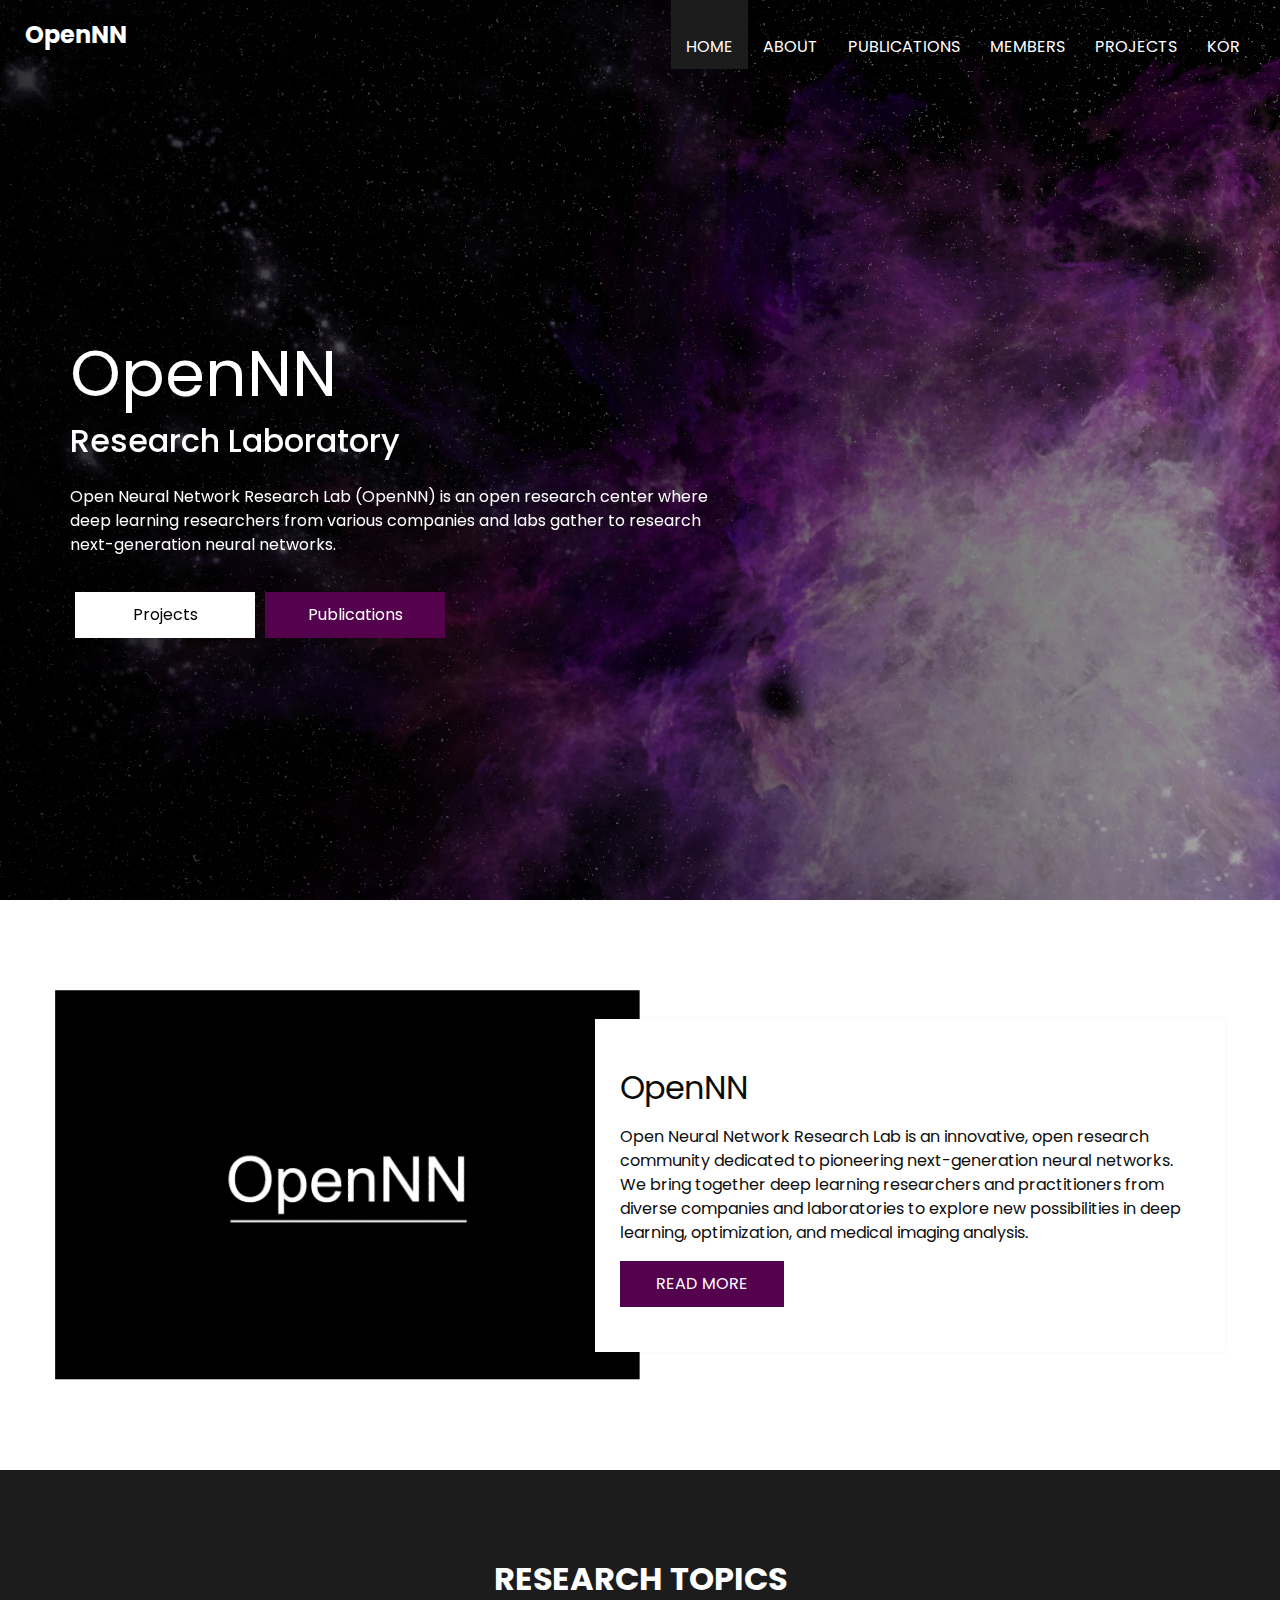
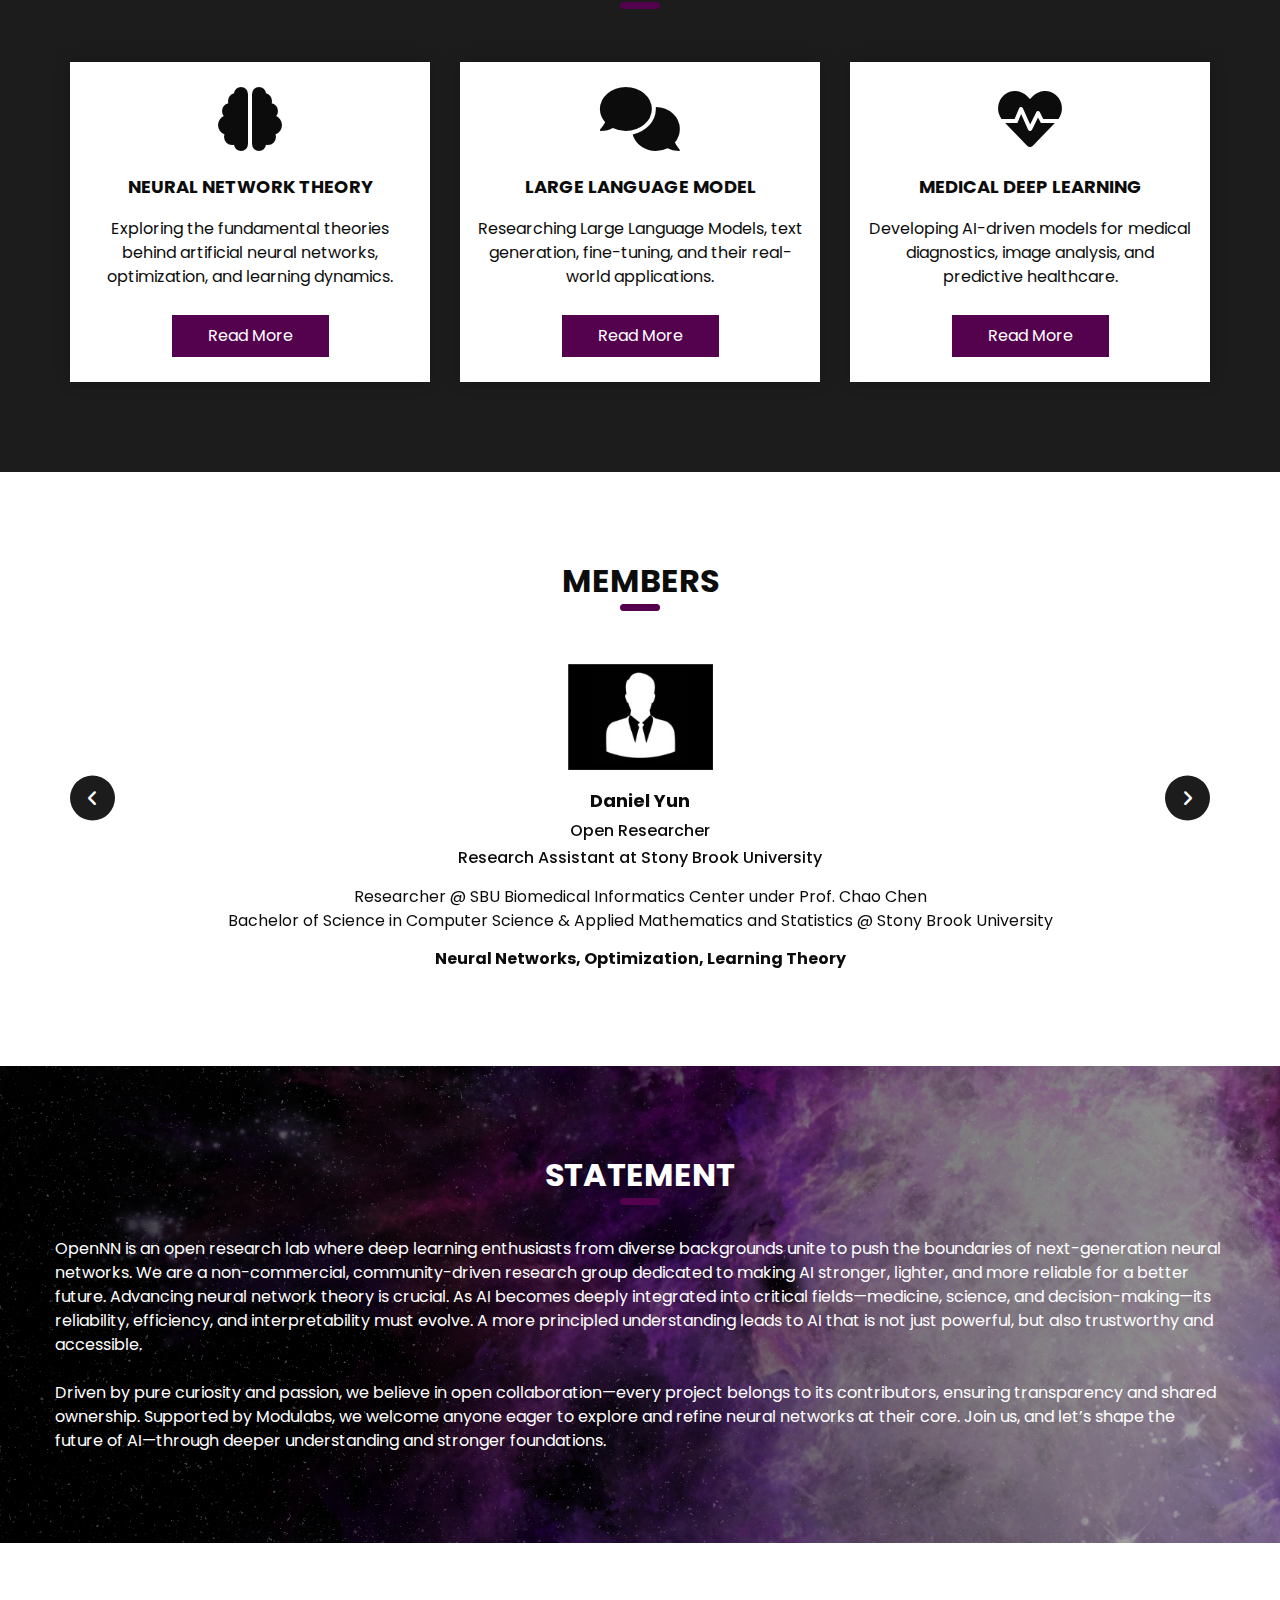
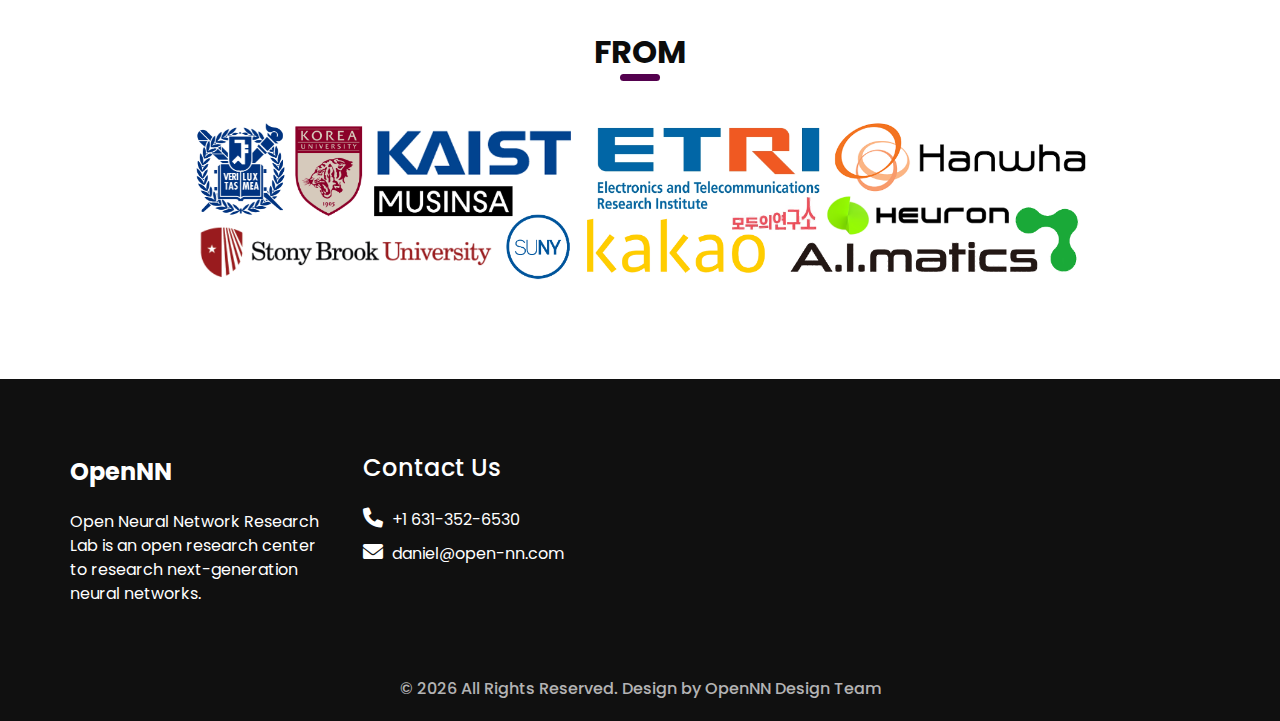
<file: index.html>
<!DOCTYPE html>
<html>

<head>
  <!-- Basic -->
  <meta charset="utf-8" />
  <meta http-equiv="X-UA-Compatible" content="IE=edge" />
  <!-- Mobile Metas -->
  <meta name="viewport" content="width=device-width, initial-scale=1, shrink-to-fit=no" />
  <!-- Site Metas -->
  <meta name="keywords" content="" />
  <meta name="description" content="" />
  <meta name="author" content="" />
  <link rel="icon" href="data:,">

  <!-- <link rel="shortcut icon" href="images/favicon.png" type="image/x-icon"> -->
  <link rel="stylesheet" href="https://cdnjs.cloudflare.com/ajax/libs/font-awesome/6.5.1/css/all.min.css">

  <title>OpenNN</title>

  <!-- bootstrap core css -->
  <link rel="stylesheet" type="text/css" href="css/bootstrap.css" />

  <!-- fonts style -->
  <link href="https://fonts.googleapis.com/css?family=Open+Sans:400,700|Poppins:400,600,700&display=swap" rel="stylesheet" />

  <!-- Custom styles for this template -->
  <link href="css/style.css" rel="stylesheet" />
  <!-- responsive style -->
  <link href="css/responsive.css" rel="stylesheet" />
</head>
<body>
  <div class="hero_area">
    <!-- header section strats -->
    <div class="hero_bg_box">
      <div class="img-box">
        <img src="images/space_bg.jpg" alt="">
      </div>
    </div>

    <header class="header_section">
  
      <div class="header_bottom">
        <div class="container-fluid">
          <nav class="navbar navbar-expand-lg custom_nav-container">
            <a class="navbar-brand" href="index.html">
              <span>
                OpenNN
              </span>
            </a>
            <button class="navbar-toggler" type="button" data-toggle="collapse" data-target="#navbarSupportedContent" aria-controls="navbarSupportedContent" aria-expanded="false" aria-label="Toggle navigation">
              <span class=""></span>
            </button>

            <div class="collapse navbar-collapse ml-auto" id="navbarSupportedContent">
              <ul class="navbar-nav  ">
                <li class="nav-item active">
                  <a class="nav-link" href="index.html">Home <span class="sr-only">(current)</span></a>
                </li>
                <li class="nav-item">
                  <a class="nav-link" href=""> About</a>
                </li>
                <li class="nav-item">
                  <a class="nav-link" href=""> Publications </a>
                </li>
                <li class="nav-item">
                  <a class="nav-link" href=""> Members </a>
                </li>
                <li class="nav-item">
                  <a class="nav-link" href="">Projects</a>
                </li>
                <li class="nav-item">
                  <a class="nav-link" href="">Kor</a>
                </li>
              </ul>
            </div>
          </nav>
        </div>
      </div>
    </header>
    <!-- end header section -->
    <!-- slider section -->
    <section class=" slider_section ">
      <div id="carouselExampleIndicators" class="carousel slide" data-ride="carousel">
        <div class="carousel-inner">
          <div class="carousel-item active">
            <div class="container">
              <div class="row">
                <div class="col-md-7">
                  <div class="detail-box">
                    <h9>
                      OpenNN <br>
                      <span>
                        <!-- Our Responsibility -->
                      </span>
                    </h9>
                    <h2>
                      <span>
                        Research Laboratory
                      </span>
                    </h2>
                    <p>
                      Open Neural Network Research Lab (OpenNN) is an open research center where deep learning researchers from various companies and labs gather to research next-generation neural networks.
                    </p>
                    <div class="btn-box">
                      <!-- #54014e -->
                      <a href="" class="btn-1"> Projects </a>
                      <a href="" class="btn-2">Publications</a>
                    </div>
                  </div>
                </div>
              </div>
            </div>
          </div>
          
          
        </div>
        <div class="container idicator_container">
         
        </div>
      </div>
    </section>
    <!-- end slider section -->
  </div>

  <!-- about section -->

  <section class="about_section layout_padding">
    <div class="container">
      <div class="row">
        <div class="col-md-6 px-0">
          <div class="img_container">
            <div class="img-box">
              <img src="images/opennn.png" alt="" />
            </div>
          </div>
        </div>
        <div class="col-md-6 px-0">
          <div class="detail-box">
            <div class="heading_container ">
              <h8>
                OpenNN
              </h8>
            </div>
            <p>
              Open Neural Network Research Lab is an innovative, open research community dedicated to pioneering next-generation neural networks. We bring together deep learning researchers and practitioners from diverse companies and laboratories to explore new possibilities in deep learning, optimization, and medical imaging analysis.
            </p>
            <div class="btn-box">
              <a href="">
                Read More
              </a>
            </div>
          </div>
        </div>
      </div>
    </div>
  </section>

  <!-- end about section -->

  <!-- service section -->
  <section class="service_section layout_padding">
    <div class="container">
      <div class="heading_container heading_center">
        <h2> Research Topics </h2>
      </div>
      <div class="row">
        <!-- Neural Network Theory -->
        <div class="col-md-4">
          <div class="box">
            <div class="img-box">
              <i class="fas fa-brain fa-4x"></i>
            </div>
            <div class="detail-box">
              <h6>Neural Network Theory</h6>
              <p>Exploring the fundamental theories behind artificial neural networks, optimization, and learning dynamics.</p>
              <a href="">Read More</a>
            </div>
          </div>
        </div>
  
        <div class="col-md-4">
          <div class="box">
            <div class="img-box">
              <i class="fas fa-comments fa-4x"></i>
            </div>
            <div class="detail-box">
              <h6>Large Language Model</h6>
              <p>Researching Large Language Models, text generation, fine-tuning, and their real-world applications.</p>
              <a href="">Read More</a>
            </div>
          </div>
        </div>
  
        <!-- Medical Deep Learning -->
        <div class="col-md-4">
          <div class="box">
            <div class="img-box">
              <i class="fas fa-heartbeat fa-4x"></i>
            </div>
            <div class="detail-box">
              <h6>Medical Deep Learning</h6>
              <p>Developing AI-driven models for medical diagnostics, image analysis, and predictive healthcare.</p>
              <a href="">Read More</a>
            </div>
          </div>
        </div>
      </div>
    </div>
  </section>
  
  <!-- FontAwesome CDN -->
  <link rel="stylesheet" href="https://cdnjs.cloudflare.com/ajax/libs/font-awesome/6.0.0/css/all.min.css">
  


<!-- 
  <section class="service_section layout_padding">
    <div class="container">
      <div class="heading_container heading_center">
        <h2>
          Our services
        </h2>
      </div>
      <div class="row">
        <div class="col-md-4">
          <div class="box ">
            <div class="img-box">
              <svg enable-background="new 0 0 512 512" height="512" viewBox="0 0 512 512" width="512" xmlns="http://www.w3.org/2000/svg">
                <g>
                  <g>
                    <circle cx="256" cy="125" r="15" />
                    <path d="m356 262c-18.955 0-35.996-10.532-44.472-27.484l-2.111-4.223c-2.541-5.083-7.735-8.293-13.417-8.293h-80c-5.682 0-10.876 3.21-13.417 8.292l-2.111 4.222c-8.476 16.954-25.517 27.486-44.472 27.486-8.284 0-15 6.716-15 15v85.597c0 33.654 10.619 65.715 30.708 92.716 20.089 27 47.747 46.384 79.982 56.054 1.406.422 2.858.633 4.31.633s2.904-.211 4.31-.633c32.235-9.67 59.893-29.054 79.982-56.054 20.089-27.001 30.708-59.062 30.708-92.716v-85.597c0-8.284-6.716-15-15-15zm-46.967 87.322-56.568 56.568c-2.929 2.929-6.768 4.394-10.606 4.394s-7.678-1.464-10.606-4.394l-28.284-28.284c-5.858-5.858-5.858-15.355 0-21.213 5.857-5.858 15.355-5.858 21.213 0l17.678 17.677 45.962-45.961c5.857-5.858 15.355-5.858 21.213 0 5.856 5.858 5.856 15.355-.002 21.213z" />
                    <g>
                      <path d="m485.371 179.287-220-176c-5.479-4.383-13.263-4.383-18.741 0l-220 176c-6.469 5.175-7.518 14.614-2.342 21.083 5.175 6.468 14.614 7.517 21.083 2.342l30.629-24.503v232.791c0 8.284 6.716 15 15 15h31.119c-7.333-20.12-11.119-41.476-11.119-63.403v-85.597c0-24.813 20.187-45 45-45 7.632 0 14.226-4.075 17.639-10.901l2.112-4.224c7.67-15.342 23.093-24.875 40.249-24.875h80c17.156 0 32.579 9.533 40.25 24.878l2.111 4.223c3.412 6.824 10.007 10.899 17.639 10.899 24.813 0 45 20.187 45 45v85.597c0 21.927-3.786 43.283-11.119 63.403h31.119c8.284 0 15-6.716 15-15v-232.791l30.629 24.503c2.766 2.213 6.075 3.288 9.361 3.288 4.4 0 8.76-1.927 11.722-5.63 5.176-6.469 4.127-15.908-2.341-21.083zm-229.371-9.287c-24.813 0-45-20.187-45-45s20.187-45 45-45 45 20.187 45 45-20.187 45-45 45z" />
                    </g>
                  </g>
                  <g>
                    <path d="m156 15c0-8.284-6.716-15-15-15h-30c-8.284 0-15 6.716-15 15v70.372l60-48z" />
                  </g>
                </g>
              </svg>
            </div>
            <div class="detail-box">
              <h6>
                Home Security
              </h6>
              <p>
                Minima consequatur architecto eaque assumenda ipsam itaque quia eum in doloribus debitis impedit ut minus tenetur corrupti excepturi ullam.
              </p>
              <a href="">
                Read More
              </a>
            </div>
          </div>
        </div>
        <div class="col-md-4">
          <div class="box ">
            <div class="img-box">
              <svg version="1.1" xmlns="http://www.w3.org/2000/svg" xmlns:xlink="http://www.w3.org/1999/xlink" x="0px" y="0px" viewBox="0 0 512 512" style="enable-background:new 0 0 512 512;" xml:space="preserve">
                <g>
                  <g>
                    <g>
                      <circle cx="219.429" cy="393.143" r="18.286" />
                      <path d="M219.429,329.143c-40.396,0-73.143,32.747-73.143,73.143c0,40.396,32.747,73.143,73.143,73.143
          c40.396,0,73.143-32.747,73.143-73.143C292.525,361.909,259.805,329.189,219.429,329.143z M228.571,428.416V448
          c0,5.049-4.093,9.143-9.143,9.143c-5.049,0-9.143-4.093-9.143-9.143v-19.584c-17.831-4.604-29.458-21.749-27.137-40.018
          c2.32-18.269,17.864-31.963,36.28-31.963c18.416,0,33.959,13.694,36.28,31.963C258.029,406.667,246.403,423.812,228.571,428.416z
          " />
                      <path d="M402.286,274.286v-36.571c-0.01-10.095-8.191-18.276-18.286-18.286H215.772c-12.18-0.01-23.558-6.08-30.348-16.192
          l-20.321-30.487c-3.392-5.109-9.117-8.179-15.25-8.179H54.857c-10.095,0.01-18.276,8.191-18.286,18.286v310.857
          c0.01,10.095,8.191,18.276,18.286,18.286h352.516c-3.294-5.533-5.051-11.846-5.088-18.286V274.286z M304.069,436.92
          c-14.047,34.375-47.506,56.826-84.64,56.795c-37.135,0.031-70.593-22.419-84.64-56.795c-14.047-34.375-5.888-73.833,20.64-99.818
          v-35.388c0.04-35.33,28.67-63.96,64-64c35.33,0.039,63.961,28.67,64,64v35.388C309.957,363.087,318.116,402.545,304.069,436.92z" />
                      <path d="M384,73.143h41.929l-60.214-60.214v41.929C365.724,64.952,373.905,73.133,384,73.143z" />
                      <path d="M265.143,323.227v-21.513c-0.044-25.229-20.485-45.67-45.714-45.714c-25.235,0.03-45.685,20.479-45.714,45.714v21.513
          C201.959,306.734,236.898,306.734,265.143,323.227z" />
                      <path d="M420.571,256v219.429c10.095-0.01,18.276-8.191,18.286-18.286V91.429H384c-20.188-0.023-36.548-16.383-36.571-36.571V0
          h-256C81.334,0.01,73.153,8.191,73.143,18.286v128h76.71c12.247-0.005,23.684,6.122,30.464,16.321l20.295,30.446
          c3.395,5.048,9.077,8.08,15.161,8.089H384c20.188,0.023,36.548,16.383,36.571,36.571V256z M310.857,182.857h-91.429
          c-5.049,0-9.143-4.093-9.143-9.143s4.093-9.143,9.143-9.143h91.429c5.049,0,9.143,4.093,9.143,9.143
          S315.907,182.857,310.857,182.857z M310.857,146.286H201.143c-5.049,0-9.143-4.093-9.143-9.143c0-5.049,4.093-9.143,9.143-9.143
          h109.714c5.049,0,9.143,4.093,9.143,9.143C320,142.192,315.907,146.286,310.857,146.286z M310.857,109.714H109.714
          c-5.049,0-9.143-4.093-9.143-9.143c0-5.049,4.093-9.143,9.143-9.143h201.143c5.049,0,9.143,4.093,9.143,9.143
          C320,105.621,315.907,109.714,310.857,109.714z M310.857,73.143H109.714c-5.049,0-9.143-4.093-9.143-9.143
          s4.093-9.143,9.143-9.143h201.143c5.049,0,9.143,4.093,9.143,9.143S315.907,73.143,310.857,73.143z" />
                      <path d="M457.143,265.143v192c-0.023,20.188-16.383,36.548-36.571,36.571c0.01,10.095,8.191,18.276,18.286,18.286h18.286
          c10.095-0.01,18.276-8.191,18.286-18.286V283.429C475.419,273.334,467.238,265.153,457.143,265.143z" />
                    </g>
                  </g>
                </g>
                <g>
                </g>
                <g>
                </g>
                <g>
                </g>
                <g>
                </g>
                <g>
                </g>
                <g>
                </g>
                <g>
                </g>
                <g>
                </g>
                <g>
                </g>
                <g>
                </g>
                <g>
                </g>
                <g>
                </g>
                <g>
                </g>
                <g>
                </g>
                <g>
                </g>
              </svg>
            </div>
            <div class="detail-box">
              <h6>
                Office Security
              </h6>
              <p>
                Minima consequatur architecto eaque assumenda ipsam itaque quia eum in doloribus debitis impedit ut minus tenetur corrupti excepturi ullam.
              </p>
              <a href="">
                Read More
              </a>
            </div>
          </div>
        </div>
        <div class="col-md-4">
          <div class="box ">
            <div class="img-box">
              <svg version="1.1" xmlns="http://www.w3.org/2000/svg" xmlns:xlink="http://www.w3.org/1999/xlink" x="0px" y="0px" viewBox="0 0 512 512" style="enable-background:new 0 0 512 512;" xml:space="preserve">
                <g>
                  <g>
                    <path d="M332,423.518V512h60v-15C392,460.784,366.197,430.487,332,423.518z" />
                  </g>
                </g>
                <g>
                  <g>
                    <path d="M407,272h-38.298c6.211-9.549,11.184-21.85,14.971-32.595c38.58-3.058,69.119-35.067,69.119-74.405
                 c0-24.814-20.186-45-45-45h-17.263c-3.373-30.112-16.168-58.339-38.108-80.581C326.639,14.004,290.742,0,255,0
                 c-69.309,0-125.911,52.685-133.484,120H105c-24.814,0-45,20.186-45,45c0,24.476,11.836,46.095,30.066,59.685
                 C90.062,224.797,90,224.888,90,225v48.516C39.25,280.873,0,324.245,0,377v60c0,41.353,33.633,75,75,75h227v-90h-15H105
                 c-8.291,0-15-6.709-15-15v-60c0-8.291,6.709-15,15-15s15,6.709,15,15v45h120v-61.373c4.988,0.569,9.946,1.373,15,1.373
                 s12.012-0.804,17-1.373V392h15h30h75v-45c0-8.291,6.709-15,15-15c8.291,0,15,6.709,15,15v60c0,8.291-6.709,15-15,15h-16.75
                 c19.534,19.08,31.75,45.608,31.75,75v15h15c41.367,0,75-33.647,75-75v-60C512,319.109,464.891,272,407,272z M392,195v-45h15.791
                 c8.262,0,15,6.724,15,15c0,20.33-13.638,37.354-32.179,42.914C391.033,203.597,392,199.378,392,195z M255,30
                 c27.803,0,56.229,10.928,76.209,30.63c16.238,16.45,26.111,37.178,29.319,59.37H287c-8.291,0-15,6.709-15,15v15h-32v-15
                 c0-8.291-6.709-15-15-15h-73.484C158.873,69.25,202.244,30,255,30z M90,165c0-8.276,6.738-15,15-15h15v45
                 c0,4.292,0.956,8.425,1.362,12.66C103.239,201.843,90,185.03,90,165z M120,272v-34.219c2.75,0.564,5.449,1.283,8.298,1.542
                 c3.787,10.774,8.774,23.103,15,32.677H120z M326.316,275.706c-29.136,25.422-72.715,31.761-108.047,19.067
                 c-11.777-4.237-22.866-10.593-32.578-19.063c-20.881-18.376-33.043-46.22-34.929-73.644C159.448,206.968,169.332,210,180,210
                 c11.235,0,21.636-3.298,30.637-8.694C213.739,223.118,232.346,240,255,240c8.291,0,17-6.709,17-15s-8.709-15-17-15
                 c-8.262,0-15-6.724-15-15v-15h40.346c10.411,17.847,29.55,30,51.654,30c10.668,0,20.552-3.032,29.238-7.934
                 C359.352,229.501,347.186,257.357,326.316,275.706z" />
                  </g>
                </g>
                <g>
                </g>
                <g>
                </g>
                <g>
                </g>
                <g>
                </g>
                <g>
                </g>
                <g>
                </g>
                <g>
                </g>
                <g>
                </g>
                <g>
                </g>
                <g>
                </g>
                <g>
                </g>
                <g>
                </g>
                <g>
                </g>
                <g>
                </g>
                <g>
                </g>
              </svg>
            </div>
            <div class="detail-box">
              <h6>
                Bodyguard
              </h6>
              <p>
                Minima consequatur architecto eaque assumenda ipsam itaque quia eum in doloribus debitis impedit ut minus tenetur corrupti excepturi ullam.
              </p>
              <a href="">
                Read More
              </a>
            </div>
          </div>
        </div>
      </div>
    </div>
  </section> -->

  <!-- end service section -->
  <!-- end client section -->

  <!-- contact section -->

  

  <!-- end contact section -->

  <!-- team section -->
<!-- 
  <section class="team_section layout_padding">
    <div class="container">
      <div class="heading_container heading_center">
        <h2>
          Our Guards
        </h2>
        <p>
          Lorem ipsum dolor sit amet, non odio tincidunt ut ante, lorem a euismod suspendisse vel, sed quam nulla mauris
          iaculis. Erat eget vitae malesuada, tortor tincidunt porta lorem lectus.
        </p>
      </div>
      <div class="row">
        <div class="col-md-4 col-sm-6 mx-auto ">
          <div class="box">
            <div class="img-box">
              <img src="images/t1.jpg" alt="">
            </div>
            <div class="detail-box">
              <h5>
                Martin Anderson
              </h5>
              <h6 class="">
                supervisor
              </h6>
            </div>
          </div>
        </div>
        <div class="col-md-4 col-sm-6 mx-auto ">
          <div class="box">
            <div class="img-box">
              <img src="images/t2.jpg" alt="">
            </div>
            <div class="detail-box">
              <h5>
                Denny Butler
              </h5>
              <h6 class="">
                supervisor
              </h6>
            </div>
          </div>
        </div>
        <div class="col-md-4 col-sm-6 mx-auto ">
          <div class="box">
            <div class="img-box">
              <img src="images/t3.jpg" alt="">
            </div>
            <div class="detail-box">
              <h5>
                Nathan Mcpherson
              </h5>
              <h6 class="">
                supervisor
              </h6>
            </div>
          </div>
        </div>
      </div>
      <div class="btn-box">
        <a href="">
          View All
        </a>
      </div>
    </div>
  </section> -->

  <!-- end team section -->

  <section class="client_section layout_padding">
    <div class="container ">
      <div class="heading_container heading_center">
        <h2>
          Members
        </h2>
      </div>
      <div id="carouselExampleControls" class="carousel slide" data-ride="carousel">
        <div class="carousel-inner">
          <div class="carousel-item active">
            <div class="box">
              <div class="img-box">
                <img src="images/member.png" alt="">
              </div>
              <div class="detail-box">
                <h4>
                  Daniel Yun
                </h4>
                <h6>Open Researcher</h6>
                <h6>Research Assistant at Stony Brook University</h6>
                <p>
                  
                  Researcher @ SBU Biomedical Informatics Center under Prof. Chao Chen<br>
                  Bachelor of Science in Computer Science & Applied Mathematics and Statistics @ Stony Brook University
                  
                </p>
                <h6 style="font-weight: bold;">Neural Networks, Optimization, Learning Theory</h6>

              </div>
            </div>
          </div>
          <div class="carousel-item ">
            <div class="box">
              <div class="img-box">
                <img src="images/member.png" alt="">
              </div>
              <div class="detail-box">
                <h4>
                  Kyudan Jung
                </h4>
                <h6>Open Researcher</h6>
                <h6>Research Intern at KAIST</h6>
                <p>
                  Undergraduate Internship @ KAIST AI with Prof. Jaegul Choo
                  <br>
                  Undergraduate Student, Dept. of Mathematics, Dept. of Next-generation Semiconductor @ Chung-ang University
                </p>
                <h6 style="font-weight: bold;">LLMs, NLP, Model Merging, ASR, Synthetic data</h6>

              </div>
            </div>
          </div>
          <div class="carousel-item ">
            <div class="box">
              <div class="img-box">
                <img src="images/member.png" alt="">
              </div>
              <div class="detail-box">
                <h4>
                  Sujin Kim
                </h4>
                <h6>Open Researcher</h6>
                <h6>Research Assistant at Soongsil University</h6>
                <p>
                  Undergraduate Researcher @ Vision Systems Lab, Soongsil University <br>
                  B.S. in AI Convergence @ Soongsil University, SKT Devocean OpenLAB 1st & 2nd Cohort @ SKT
                </p>
                <h6 style="font-weight: bold;">Adaptive System, Robust Recommender System</h6>
              </div>
            </div>
          </div>
          <div class="carousel-item ">
            <div class="box">
              <div class="img-box">
                <img src="images/member.png" alt="">
              </div>
              <div class="detail-box">
                <h4>
                  Gyeongyeon Hwang
                </h4>
                <h6>Open Researcher</h6>
                <h6>Researcher at Heuron</h6>
                <p>
                  AI Researcher @ Heuron
                  <br>
                  M.S. in Machine Intelligence Lab @ Jeonbuk National University
                </p>
                <h6 style="font-weight: bold;">Medical Imaging, Medical Deep Learning</h6>
              </div>
            </div>
          </div>
          <div class="carousel-item ">
            <div class="box">
              <div class="img-box">
                <img src="images/member.png" alt="">
              </div>
              <div class="detail-box">
                <h4>
                  Suin Cho
                </h4>
                <h6>Open Researcher</h6>
                <h6>Research Assistant at Stony Brook University</h6>
                <p>
                  Master of Science in Computer Science @ Stony Brook University <br>
                  Internship @ Intel (Software Engineer), @ LG Display (Researcher)
                </p>
                <h6 style="font-weight: bold;">Generative Models (Stable Diffusion), Medical Imaging</h6>
              </div>
            </div>
          </div>
          <div class="carousel-item ">
            <div class="box">
              <div class="img-box">
                <img src="images/member.png" alt="">
              </div>
              <div class="detail-box">
                <h4>
                  Soo Yong Kim
                </h4>
                <h6>Open Researcher</h6>
                <h6>ML Engineer at AI Matics</h6>
                <p>
                  Master of Science in Computer Science @ Seoul National University <br>
                  Machine Learning Engineer @ AI Matics
                </p>
                <h6 style="font-weight: bold;">Medical Imaging, LLMs</h6>
              </div>
            </div>
          </div>
          <div class="carousel-item ">
            <div class="box">
              <div class="img-box">
                <img src="images/member.png" alt="">
              </div>
              <div class="detail-box">
                <h4>
                  Seongwon Yun
                </h4>
                <h6>Open Researcher</h6>
                <h6>Researcher at Hanhwa</h6>
                <p>
                  Quantitative Researcher/Engineer @ Hanhwa<br>
                  B.S. in Mathematics, Economics (Graduated with Honors), Medical AI Researcher, AI Researcher

                </p>
                <h6 style="font-weight: bold;">Neural Networks, Optimization, Learning Theory</h6>
              </div>
            </div>
          </div>
          <div class="carousel-item ">
            <div class="box">
              <div class="img-box">
                <img src="images/member.png" alt="">
              </div>
              <div class="detail-box">
                <h4>
                  Hyoseok Bang
                </h4>
                <h6>Open Researcher</h6>
                <h6>ML Engineer at Musinsa</h6>
                <p>
                  ML Engineer (7+ years) @ Musinsa<br>
                  M.S. in Cognitive Science (Major in Quantitative Psychology), B.S. in Psychology, Statistics
                </p>
                <h6 style="font-weight: bold;">LLMs, Recomendation Systems</h6>
              </div>
            </div>
          </div>
          <div class="carousel-item ">
            <div class="box">
              <div class="img-box">
                <img src="images/member.png" alt="">
              </div>
              <div class="detail-box">
                <h4>
                  Gyuho Shim
                </h4>
                <h6>Open Researcher</h6>
                <h6>Research Assistant at Korea University</h6>
                <p>
                  M.S in NLP (Major in Computer Science) @ Korea University
                  <br>
                  B.S. in Computer Science, Statistics, Mathematics. @ Wisconsin Madison. 
                </p>
                <h6 style="font-weight: bold;">NLP, LLMs, OCR</h6>
              </div>
            </div>
          </div>
          <div class="carousel-item ">
            <div class="box">
              <div class="img-box">
                <img src="images/member.png" alt="">
              </div>
              <div class="detail-box">
                <h4>
                  Hyeju Shin
                </h4>
                <h6>Open Researcher</h6>
                <h6>Researcher at ETRI</h6>
                <p>
                  Researcher @ ETRI. M.S. in Computer Electronics and Computer Engineering. <br>
                  Former Researcher @ AISeed,
                  Former Research Intern @ ETRI, Former Visiting Researcher @ IP Paris
                </p>
                <h6 style="font-weight: bold;">Efficient ML, Distributed Learning, Computer Vision, Federated Learning</h6>
              </div>
            </div>
          </div>
        </div>
        <div class="carousel_btn-box">
          <a class="carousel-control-prev" href="#carouselExampleControls" role="button" data-slide="prev">
            <i class="fa fa-angle-left" aria-hidden="true"></i>
            <span class="sr-only">Previous</span>
          </a>
          <a class="carousel-control-next" href="#carouselExampleControls" role="button" data-slide="next">
            <i class="fa fa-angle-right" aria-hidden="true"></i>
            <span class="sr-only">Next</span>
          </a>
        </div>
      </div>
    </div>
  </section>



  <section class="contact_section layout_padding">
    <div class="contact_bg_box">
      <div class="img-box">
        <img src="images/space_bg.jpg" alt="">
      </div>
    </div>
    <div class="container">
      <div class="heading_container heading_center">
        <h2>
          Statement
        </h2>
      </div>
      <div class="">
        <br>
        <div class="row" style="display: flex; justify-content: center; align-items: center; height: 100%;">
          OpenNN is an open research lab where deep learning enthusiasts from diverse backgrounds unite to push the boundaries of next-generation neural networks. We are a non-commercial, community-driven research group dedicated to making AI stronger, lighter, and more reliable for a better future.

          Advancing neural network theory is crucial. As AI becomes deeply integrated into critical fields—medicine, science, and decision-making—its reliability, efficiency, and interpretability must evolve. A more principled understanding leads to AI that is not just powerful, but also trustworthy and accessible.
          <br><br>
          Driven by pure curiosity and passion, we believe in open collaboration—every project belongs to its contributors, ensuring transparency and shared ownership. Supported by Modulabs, we welcome anyone eager to explore and refine neural networks at their core.
          
          Join us, and let’s shape the future of AI—through deeper understanding and stronger foundations.
        </div>
      </div>
    </div>
  </section>

  <!-- end contact section -->


  <section class="client_section layout_padding">
    <div class="container ">
      <div class="heading_container heading_center">
        <h2>
          From
        </h2>
        <br>
      </div>
      <div id="carouselExampleControls" class="carousel slide" data-ride="carousel">
        <div class="img-box">
          <img src="images/all.png" alt="" class="img-fluid">
        </div>
      </div>
    </div>
  </section>


  <!-- info section -->
  <section class="info_section ">
    <div class="container">
      <div class="row">
        <div class="col-md-3">
          <div class="info_logo">
            <a class="navbar-brand" href="index.html">
              <span>
                OpenNN
              </span>
            </a>
            <p>
              Open Neural Network Research Lab is an open research center to research next-generation neural networks.
            </p>
          </div>
        </div>
        
        <div class="col-md-3">
          <div class="info_info">
            <h5>
              Contact Us
            </h5>
          </div>
          <div class="info_contact">
            
            <a href="tel:+16313526530" class="">
              <i class="fa-solid fa-phone"></i>
              <span>
                +1 631-352-6530
              </span>
            </a>
            <a href="mailto:open@open-nn.com" class="">
              <i class="fa-solid fa-envelope"></i>
              <span>
                daniel@open-nn.com
              </span>
            </a>
          </div>
        </div>
        
        
      </div>
    </div>
  </section>

  <!-- end info_section -->




  <!-- footer section -->
  <footer class="container-fluid footer_section">
    <p>
      &copy; <span id="currentYear"></span> All Rights Reserved. Design by
      <a href="">OpenNN Design Team</a>
    </p>
  </footer>
  <!-- footer section -->

  <script src="js/jquery-3.4.1.min.js"></script>
  <script src="js/bootstrap.js"></script>
  <script src="js/custom.js"></script>
</body>

</html>
</file>
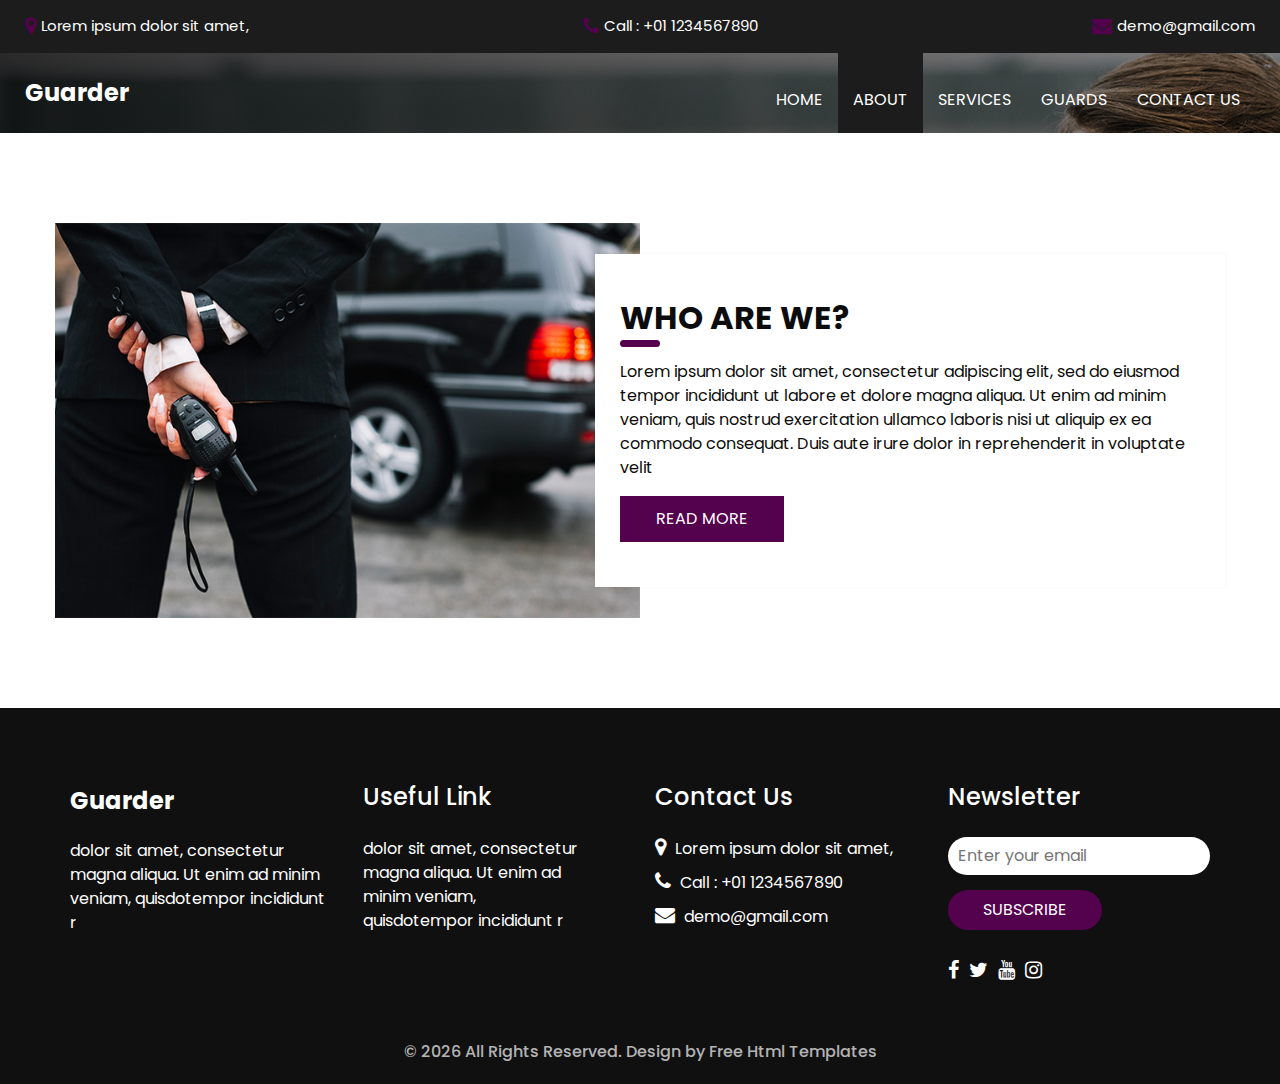
<file: about.html>
<!DOCTYPE html>
<html>

<head>
  <!-- Basic -->
  <meta charset="utf-8" />
  <meta http-equiv="X-UA-Compatible" content="IE=edge" />
  <!-- Mobile Metas -->
  <meta name="viewport" content="width=device-width, initial-scale=1, shrink-to-fit=no" />
  <!-- Site Metas -->
  <meta name="keywords" content="" />
  <meta name="description" content="" />
  <meta name="author" content="" />
  <link rel="shortcut icon" href="images/favicon.png" type="image/x-icon">

  <title>Guarder</title>

  <!-- bootstrap core css -->
  <link rel="stylesheet" type="text/css" href="css/bootstrap.css" />

  <!-- fonts style -->
  <link href="https://fonts.googleapis.com/css?family=Open+Sans:400,700|Poppins:400,600,700&display=swap" rel="stylesheet" />

  <!-- Custom styles for this template -->
  <link href="css/style.css" rel="stylesheet" />
  <!-- responsive style -->
  <link href="css/responsive.css" rel="stylesheet" />
</head>

<body class="sub_page">
  <div class="hero_area">
    <!-- header section strats -->
    <div class="hero_bg_box">
      <div class="img-box">
        <img src="images/hero-bg.jpg" alt="">
      </div>
    </div>

    <header class="header_section">
      <div class="header_top">
        <div class="container-fluid">
          <div class="contact_link-container">
            <a href="" class="contact_link1">
              <i class="fa fa-map-marker" aria-hidden="true"></i>
              <span>
                Lorem ipsum dolor sit amet,
              </span>
            </a>
            <a href="" class="contact_link2">
              <i class="fa fa-phone" aria-hidden="true"></i>
              <span>
                Call : +01 1234567890
              </span>
            </a>
            <a href="" class="contact_link3">
              <i class="fa fa-envelope" aria-hidden="true"></i>
              <span>
                demo@gmail.com
              </span>
            </a>
          </div>
        </div>
      </div>
      <div class="header_bottom">
        <div class="container-fluid">
          <nav class="navbar navbar-expand-lg custom_nav-container">
            <a class="navbar-brand" href="index.html">
              <span>
                Guarder
              </span>
            </a>
            <button class="navbar-toggler" type="button" data-toggle="collapse" data-target="#navbarSupportedContent" aria-controls="navbarSupportedContent" aria-expanded="false" aria-label="Toggle navigation">
              <span class=""></span>
            </button>

            <div class="collapse navbar-collapse ml-auto" id="navbarSupportedContent">
              <ul class="navbar-nav  ">
                <li class="nav-item ">
                  <a class="nav-link" href="index.html">Home <span class="sr-only">(current)</span></a>
                </li>
                <li class="nav-item active">
                  <a class="nav-link" href="about.html"> About</a>
                </li>
                <li class="nav-item">
                  <a class="nav-link" href="service.html"> Services </a>
                </li>
                <li class="nav-item">
                  <a class="nav-link" href="guard.html"> Guards </a>
                </li>
                <li class="nav-item">
                  <a class="nav-link" href="contact.html">Contact us</a>
                </li>
              </ul>
            </div>
          </nav>
        </div>
      </div>
    </header>
    <!-- end header section -->
  </div>

  <!-- about section -->

  <section class="about_section layout_padding">
    <div class="container">
      <div class="row">
        <div class="col-md-6 px-0">
          <div class="img_container">
            <div class="img-box">
              <img src="images/about-img.jpg" alt="" />
            </div>
          </div>
        </div>
        <div class="col-md-6 px-0">
          <div class="detail-box">
            <div class="heading_container ">
              <h2>
                Who Are We?
              </h2>
            </div>
            <p>
              Lorem ipsum dolor sit amet, consectetur adipiscing elit, sed do
              eiusmod tempor incididunt ut labore et dolore magna aliqua. Ut
              enim ad minim veniam, quis nostrud exercitation ullamco laboris
              nisi ut aliquip ex ea commodo consequat. Duis aute irure dolor
              in reprehenderit in voluptate velit
            </p>
            <div class="btn-box">
              <a href="">
                Read More
              </a>
            </div>
          </div>
        </div>
      </div>
    </div>
  </section>

  <!-- end about section -->

  <!-- info section -->
  <section class="info_section ">
    <div class="container">
      <div class="row">
        <div class="col-md-3">
          <div class="info_logo">
            <a class="navbar-brand" href="index.html">
              <span>
                Guarder
              </span>
            </a>
            <p>
              dolor sit amet, consectetur magna aliqua. Ut enim ad minim veniam, quisdotempor incididunt r
            </p>
          </div>
        </div>
        <div class="col-md-3">
          <div class="info_links">
            <h5>
              Useful Link
            </h5>
            <ul>
              <li>
                <a href="">
                  dolor sit amet, consectetur
                </a>
              </li>
              <li>
                <a href="">
                  magna aliqua. Ut enim ad
                </a>
              </li>
              <li>
                <a href="">
                  minim veniam,
                </a>
              </li>
              <li>
                <a href="">
                  quisdotempor incididunt r
                </a>
              </li>
            </ul>
          </div>
        </div>
        <div class="col-md-3">
          <div class="info_info">
            <h5>
              Contact Us
            </h5>
          </div>
          <div class="info_contact">
            <a href="" class="">
              <i class="fa fa-map-marker" aria-hidden="true"></i>
              <span>
                Lorem ipsum dolor sit amet,
              </span>
            </a>
            <a href="" class="">
              <i class="fa fa-phone" aria-hidden="true"></i>
              <span>
                Call : +01 1234567890
              </span>
            </a>
            <a href="" class="">
              <i class="fa fa-envelope" aria-hidden="true"></i>
              <span>
                demo@gmail.com
              </span>
            </a>
          </div>
        </div>
        <div class="col-md-3">
          <div class="info_form ">
            <h5>
              Newsletter
            </h5>
            <form action="#">
              <input type="email" placeholder="Enter your email">
              <button>
                Subscribe
              </button>
            </form>
            <div class="social_box">
              <a href="">
                <i class="fa fa-facebook" aria-hidden="true"></i>
              </a>
              <a href="">
                <i class="fa fa-twitter" aria-hidden="true"></i>
              </a>
              <a href="">
                <i class="fa fa-youtube" aria-hidden="true"></i>
              </a>
              <a href="">
                <i class="fa fa-instagram" aria-hidden="true"></i>
              </a>
            </div>
          </div>
        </div>
      </div>
    </div>
  </section>

  <!-- end info_section -->




  <!-- footer section -->
  <footer class="container-fluid footer_section">
    <p>
      &copy; <span id="currentYear"></span> All Rights Reserved. Design by
      <a href="https://html.design/">Free Html Templates</a>
    </p>
  </footer>
  <!-- footer section -->

  <script src="js/jquery-3.4.1.min.js"></script>
  <script src="js/bootstrap.js"></script>
  <script src="js/custom.js"></script>
</body>

</html>
</file>
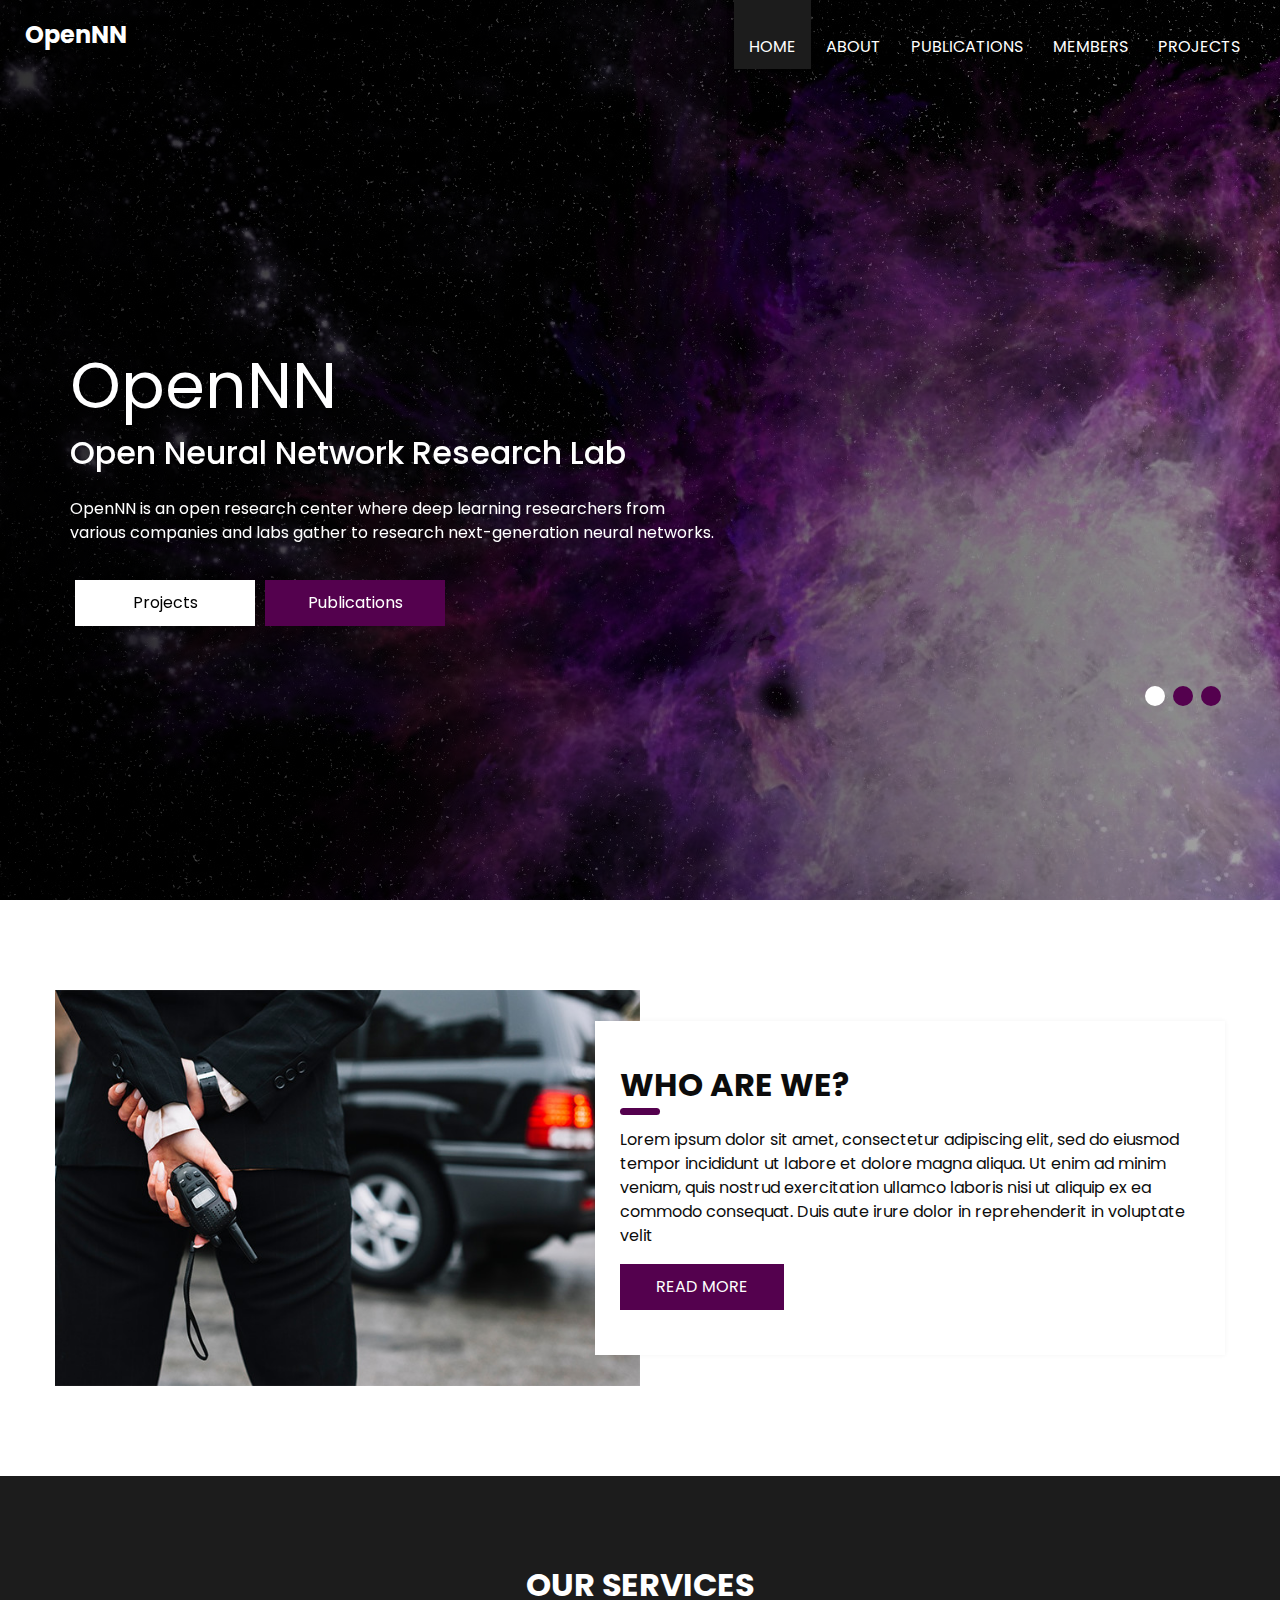
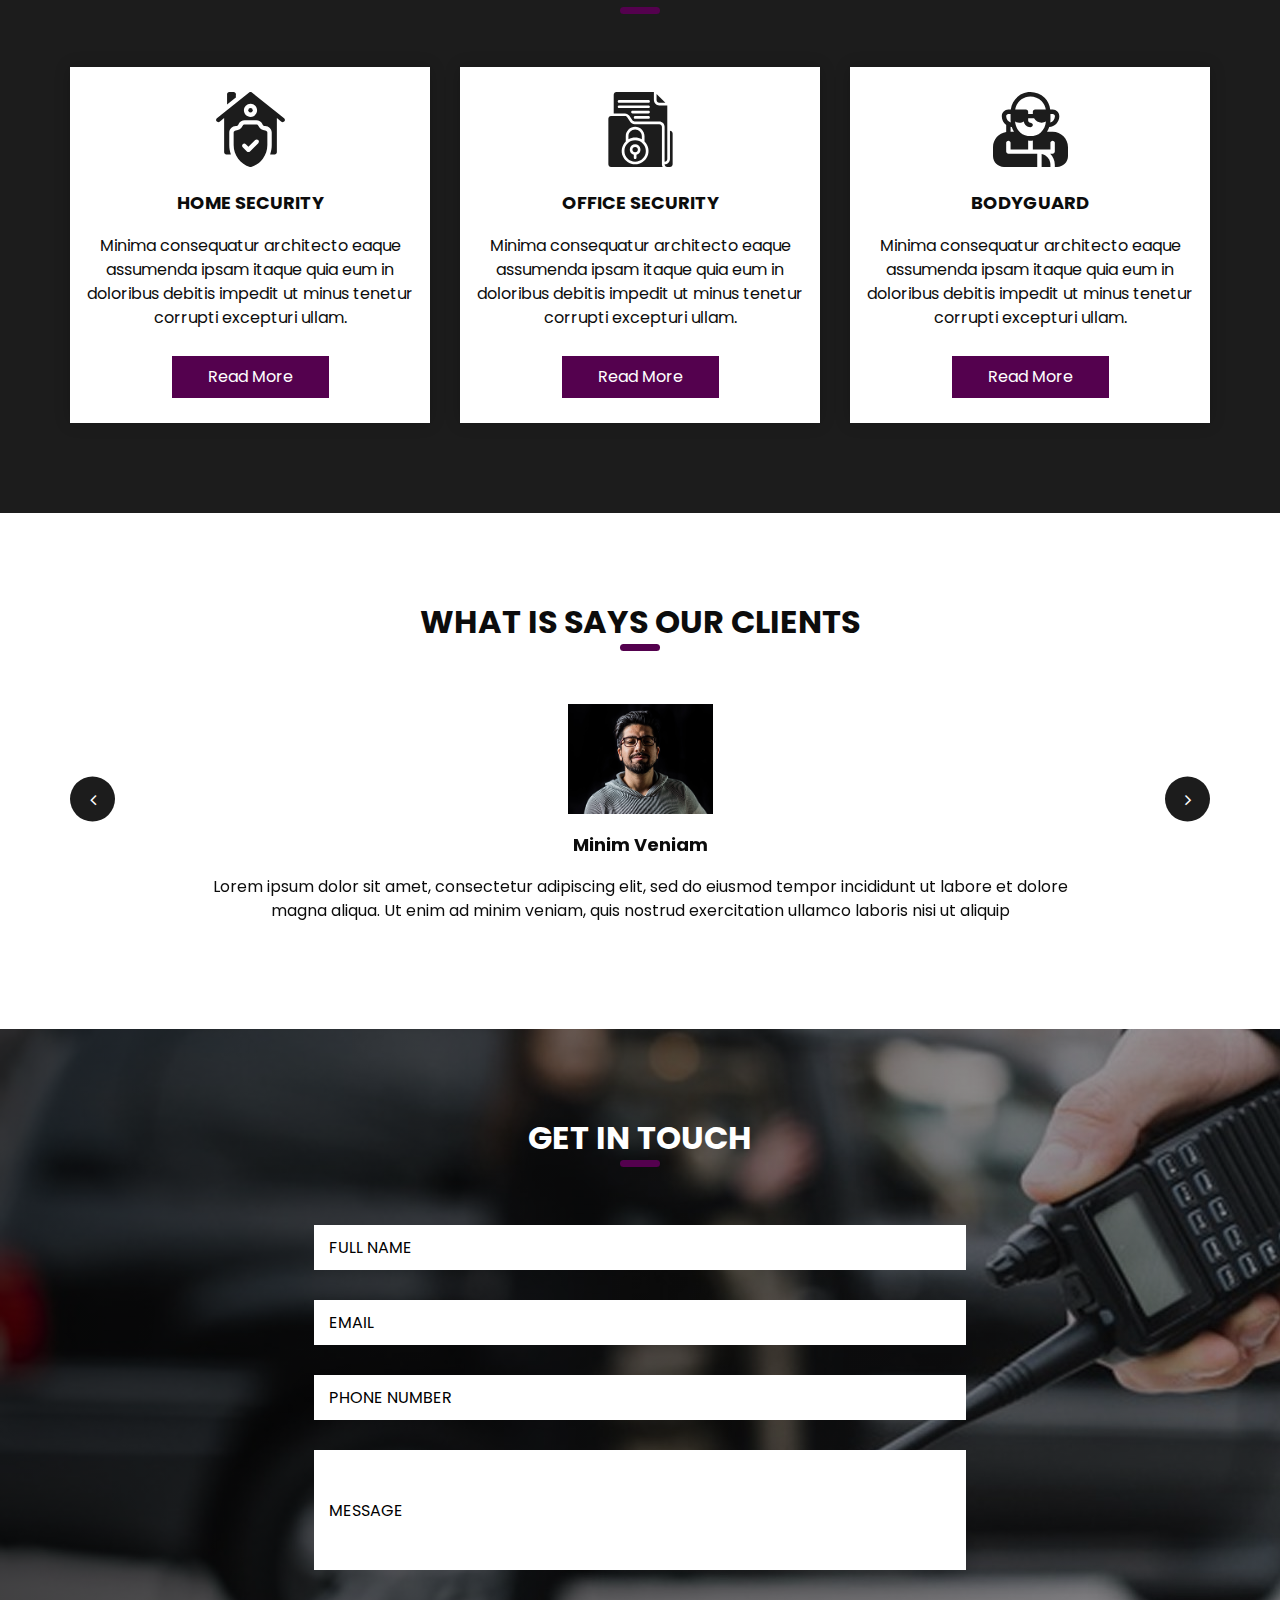
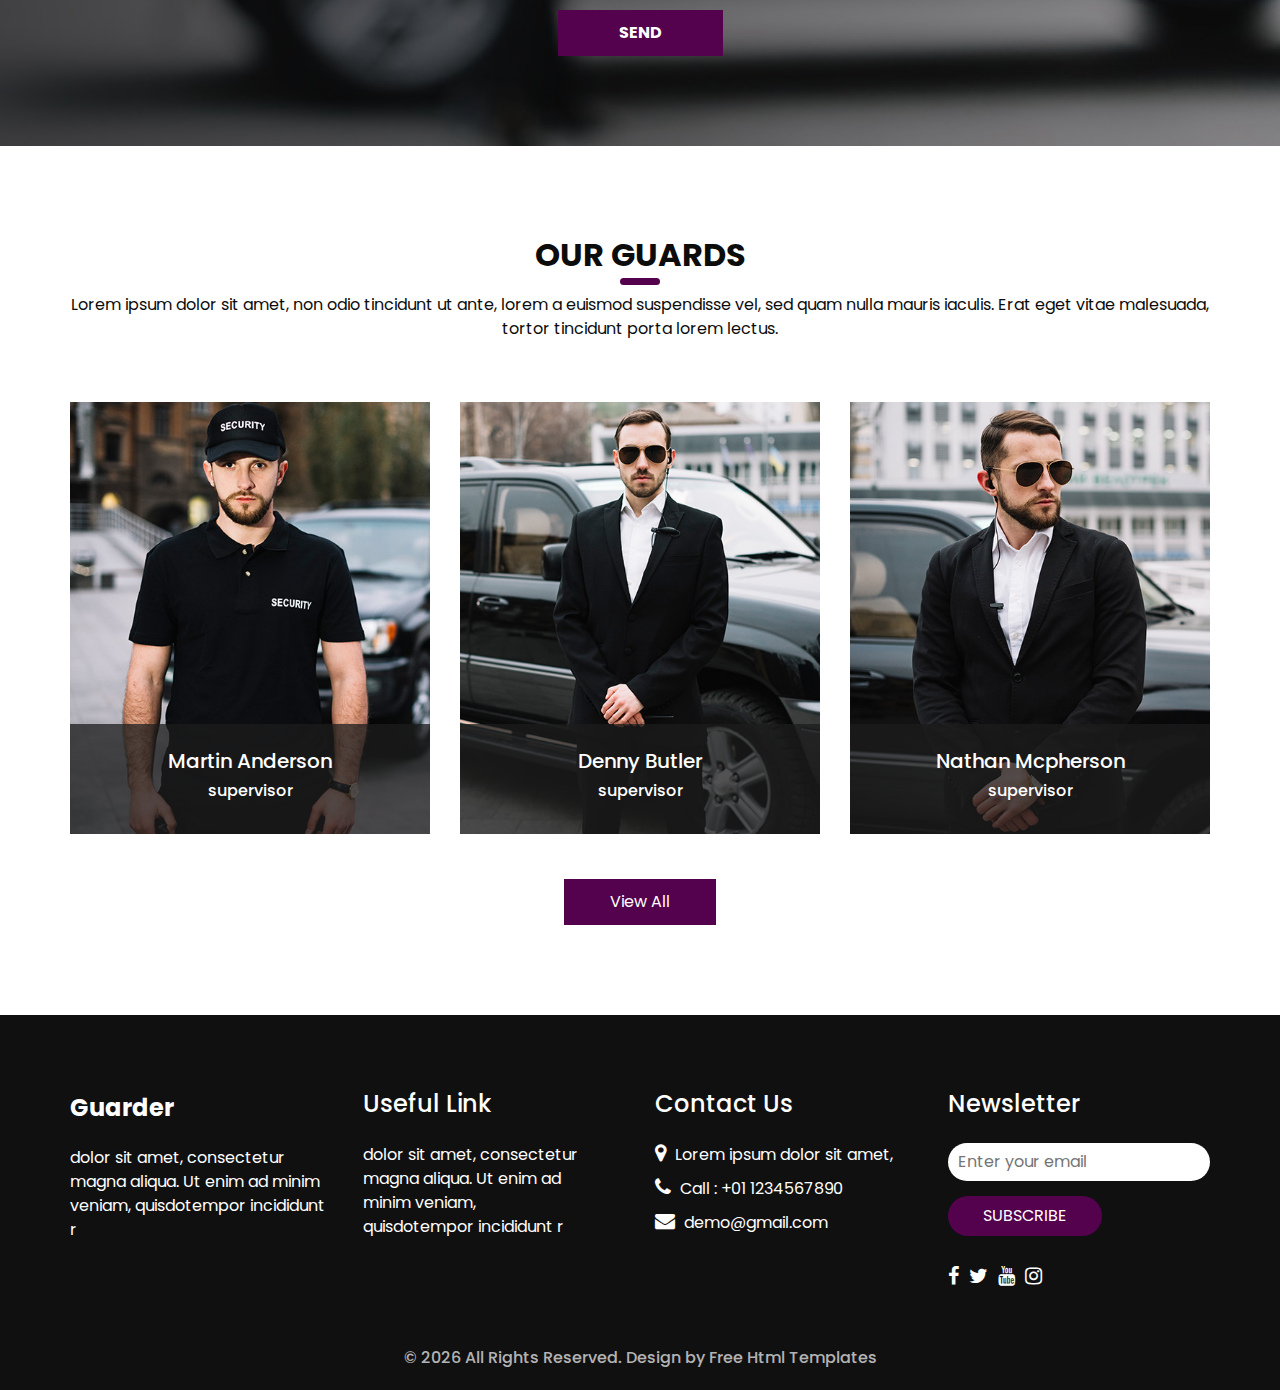
<file: backup.html>
<!DOCTYPE html>
<html>

<head>
  <!-- Basic -->
  <meta charset="utf-8" />
  <meta http-equiv="X-UA-Compatible" content="IE=edge" />
  <!-- Mobile Metas -->
  <meta name="viewport" content="width=device-width, initial-scale=1, shrink-to-fit=no" />
  <!-- Site Metas -->
  <meta name="keywords" content="" />
  <meta name="description" content="" />
  <meta name="author" content="" />
  <link rel="shortcut icon" href="images/favicon.png" type="image/x-icon">

  <title>Guarder</title>

  <!-- bootstrap core css -->
  <link rel="stylesheet" type="text/css" href="css/bootstrap.css" />

  <!-- fonts style -->
  <link href="https://fonts.googleapis.com/css?family=Open+Sans:400,700|Poppins:400,600,700&display=swap" rel="stylesheet" />

  <!-- Custom styles for this template -->
  <link href="css/style.css" rel="stylesheet" />
  <!-- responsive style -->
  <link href="css/responsive.css" rel="stylesheet" />
</head>

<body>
  <div class="hero_area">
    <!-- header section strats -->
    <div class="hero_bg_box">
      <div class="img-box">
        <img src="images/space_bg.jpg" alt="">
      </div>
    </div>

    <header class="header_section">
  
      <div class="header_bottom">
        <div class="container-fluid">
          <nav class="navbar navbar-expand-lg custom_nav-container">
            <a class="navbar-brand" href="index.html">
              <span>
                OpenNN
              </span>
            </a>
            <button class="navbar-toggler" type="button" data-toggle="collapse" data-target="#navbarSupportedContent" aria-controls="navbarSupportedContent" aria-expanded="false" aria-label="Toggle navigation">
              <span class=""></span>
            </button>

            <div class="collapse navbar-collapse ml-auto" id="navbarSupportedContent">
              <ul class="navbar-nav  ">
                <li class="nav-item active">
                  <a class="nav-link" href="index.html">Home <span class="sr-only">(current)</span></a>
                </li>
                <li class="nav-item">
                  <a class="nav-link" href=""> About</a>
                </li>
                <li class="nav-item">
                  <a class="nav-link" href=""> Publications </a>
                </li>
                <li class="nav-item">
                  <a class="nav-link" href=""> Members </a>
                </li>
                <li class="nav-item">
                  <a class="nav-link" href="">Projects</a>
                </li>
              </ul>
            </div>
          </nav>
        </div>
      </div>
    </header>
    <!-- end header section -->
    <!-- slider section -->
    <section class=" slider_section ">
      <div id="carouselExampleIndicators" class="carousel slide" data-ride="carousel">
        <div class="carousel-inner">
          <div class="carousel-item active">
            <div class="container">
              <div class="row">
                <div class="col-md-7">
                  <div class="detail-box">
                    <h9>
                      OpenNN <br>
                      <span>
                        <!-- Our Responsibility -->
                      </span>
                    </h9>
                    <h2>
                      <span>
                        Open Neural Network Research Lab
                      </span>
                    </h2>
                    <p>
                      OpenNN is an open research center where deep learning researchers from various companies and labs gather to research next-generation neural networks.
                    </p>
                    <div class="btn-box">
                      <a href="" class="btn-1"> Projects </a>
                      <a href="" class="btn-2">Publications</a>
                    </div>
                  </div>
                </div>
              </div>
            </div>
          </div>
          <div class="carousel-item ">
            <div class="container">
              <div class="row">
                <div class="col-md-7">
                  <div class="detail-box">
                    <h1>
                      Your Saftey <br>
                      <span>
                        Our Responsibility
                      </span>
                    </h1>
                    <p>
                      Lorem ipsum dolor sit amet, consectetur adipiscing elit,
                      sed do eiusmod magna aliqua. Ut enim ad minim veniam
                    </p>
                    <div class="btn-box">
                      <a href="" class="btn-1"> Projects </a>
                      <a href="" class="btn-2">Publications</a>
                    </div>
                  </div>
                </div>
              </div>
            </div>
          </div>
          <div class="carousel-item ">
            <div class="container">
              <div class="row">
                <div class="col-md-7">
                  <div class="detail-box">
                    <h1>
                      Your Saftey <br>
                      <span>
                        Our Responsibility
                      </span>
                    </h1>
                    <p>
                      Lorem ipsum dolor sit amet, consectetur adipiscing elit,
                      sed do eiusmod magna aliqua. Ut enim ad minim veniam
                    </p>
                    <div class="btn-box">
                      <a href="" class="btn-1"> Read more </a>
                      <a href="" class="btn-2">Get A Quote</a>
                    </div>
                  </div>
                </div>
              </div>
            </div>
          </div>
        </div>
        <div class="container idicator_container">
          <ol class="carousel-indicators">
            <li data-target="#carouselExampleIndicators" data-slide-to="0" class="active"></li>
            <li data-target="#carouselExampleIndicators" data-slide-to="1"></li>
            <li data-target="#carouselExampleIndicators" data-slide-to="2"></li>
          </ol>
        </div>
      </div>
    </section>
    <!-- end slider section -->
  </div>

  <!-- about section -->

  <section class="about_section layout_padding">
    <div class="container">
      <div class="row">
        <div class="col-md-6 px-0">
          <div class="img_container">
            <div class="img-box">
              <img src="images/about-img.jpg" alt="" />
            </div>
          </div>
        </div>
        <div class="col-md-6 px-0">
          <div class="detail-box">
            <div class="heading_container ">
              <h2>
                Who Are We?
              </h2>
            </div>
            <p>
              Lorem ipsum dolor sit amet, consectetur adipiscing elit, sed do
              eiusmod tempor incididunt ut labore et dolore magna aliqua. Ut
              enim ad minim veniam, quis nostrud exercitation ullamco laboris
              nisi ut aliquip ex ea commodo consequat. Duis aute irure dolor
              in reprehenderit in voluptate velit
            </p>
            <div class="btn-box">
              <a href="">
                Read More
              </a>
            </div>
          </div>
        </div>
      </div>
    </div>
  </section>

  <!-- end about section -->

  <!-- service section -->

  <section class="service_section layout_padding">
    <div class="container">
      <div class="heading_container heading_center">
        <h2>
          Our services
        </h2>
      </div>
      <div class="row">
        <div class="col-md-4">
          <div class="box ">
            <div class="img-box">
              <svg enable-background="new 0 0 512 512" height="512" viewBox="0 0 512 512" width="512" xmlns="http://www.w3.org/2000/svg">
                <g>
                  <g>
                    <circle cx="256" cy="125" r="15" />
                    <path d="m356 262c-18.955 0-35.996-10.532-44.472-27.484l-2.111-4.223c-2.541-5.083-7.735-8.293-13.417-8.293h-80c-5.682 0-10.876 3.21-13.417 8.292l-2.111 4.222c-8.476 16.954-25.517 27.486-44.472 27.486-8.284 0-15 6.716-15 15v85.597c0 33.654 10.619 65.715 30.708 92.716 20.089 27 47.747 46.384 79.982 56.054 1.406.422 2.858.633 4.31.633s2.904-.211 4.31-.633c32.235-9.67 59.893-29.054 79.982-56.054 20.089-27.001 30.708-59.062 30.708-92.716v-85.597c0-8.284-6.716-15-15-15zm-46.967 87.322-56.568 56.568c-2.929 2.929-6.768 4.394-10.606 4.394s-7.678-1.464-10.606-4.394l-28.284-28.284c-5.858-5.858-5.858-15.355 0-21.213 5.857-5.858 15.355-5.858 21.213 0l17.678 17.677 45.962-45.961c5.857-5.858 15.355-5.858 21.213 0 5.856 5.858 5.856 15.355-.002 21.213z" />
                    <g>
                      <path d="m485.371 179.287-220-176c-5.479-4.383-13.263-4.383-18.741 0l-220 176c-6.469 5.175-7.518 14.614-2.342 21.083 5.175 6.468 14.614 7.517 21.083 2.342l30.629-24.503v232.791c0 8.284 6.716 15 15 15h31.119c-7.333-20.12-11.119-41.476-11.119-63.403v-85.597c0-24.813 20.187-45 45-45 7.632 0 14.226-4.075 17.639-10.901l2.112-4.224c7.67-15.342 23.093-24.875 40.249-24.875h80c17.156 0 32.579 9.533 40.25 24.878l2.111 4.223c3.412 6.824 10.007 10.899 17.639 10.899 24.813 0 45 20.187 45 45v85.597c0 21.927-3.786 43.283-11.119 63.403h31.119c8.284 0 15-6.716 15-15v-232.791l30.629 24.503c2.766 2.213 6.075 3.288 9.361 3.288 4.4 0 8.76-1.927 11.722-5.63 5.176-6.469 4.127-15.908-2.341-21.083zm-229.371-9.287c-24.813 0-45-20.187-45-45s20.187-45 45-45 45 20.187 45 45-20.187 45-45 45z" />
                    </g>
                  </g>
                  <g>
                    <path d="m156 15c0-8.284-6.716-15-15-15h-30c-8.284 0-15 6.716-15 15v70.372l60-48z" />
                  </g>
                </g>
              </svg>
            </div>
            <div class="detail-box">
              <h6>
                Home Security
              </h6>
              <p>
                Minima consequatur architecto eaque assumenda ipsam itaque quia eum in doloribus debitis impedit ut minus tenetur corrupti excepturi ullam.
              </p>
              <a href="">
                Read More
              </a>
            </div>
          </div>
        </div>
        <div class="col-md-4">
          <div class="box ">
            <div class="img-box">
              <svg version="1.1" xmlns="http://www.w3.org/2000/svg" xmlns:xlink="http://www.w3.org/1999/xlink" x="0px" y="0px" viewBox="0 0 512 512" style="enable-background:new 0 0 512 512;" xml:space="preserve">
                <g>
                  <g>
                    <g>
                      <circle cx="219.429" cy="393.143" r="18.286" />
                      <path d="M219.429,329.143c-40.396,0-73.143,32.747-73.143,73.143c0,40.396,32.747,73.143,73.143,73.143
          c40.396,0,73.143-32.747,73.143-73.143C292.525,361.909,259.805,329.189,219.429,329.143z M228.571,428.416V448
          c0,5.049-4.093,9.143-9.143,9.143c-5.049,0-9.143-4.093-9.143-9.143v-19.584c-17.831-4.604-29.458-21.749-27.137-40.018
          c2.32-18.269,17.864-31.963,36.28-31.963c18.416,0,33.959,13.694,36.28,31.963C258.029,406.667,246.403,423.812,228.571,428.416z
          " />
                      <path d="M402.286,274.286v-36.571c-0.01-10.095-8.191-18.276-18.286-18.286H215.772c-12.18-0.01-23.558-6.08-30.348-16.192
          l-20.321-30.487c-3.392-5.109-9.117-8.179-15.25-8.179H54.857c-10.095,0.01-18.276,8.191-18.286,18.286v310.857
          c0.01,10.095,8.191,18.276,18.286,18.286h352.516c-3.294-5.533-5.051-11.846-5.088-18.286V274.286z M304.069,436.92
          c-14.047,34.375-47.506,56.826-84.64,56.795c-37.135,0.031-70.593-22.419-84.64-56.795c-14.047-34.375-5.888-73.833,20.64-99.818
          v-35.388c0.04-35.33,28.67-63.96,64-64c35.33,0.039,63.961,28.67,64,64v35.388C309.957,363.087,318.116,402.545,304.069,436.92z" />
                      <path d="M384,73.143h41.929l-60.214-60.214v41.929C365.724,64.952,373.905,73.133,384,73.143z" />
                      <path d="M265.143,323.227v-21.513c-0.044-25.229-20.485-45.67-45.714-45.714c-25.235,0.03-45.685,20.479-45.714,45.714v21.513
          C201.959,306.734,236.898,306.734,265.143,323.227z" />
                      <path d="M420.571,256v219.429c10.095-0.01,18.276-8.191,18.286-18.286V91.429H384c-20.188-0.023-36.548-16.383-36.571-36.571V0
          h-256C81.334,0.01,73.153,8.191,73.143,18.286v128h76.71c12.247-0.005,23.684,6.122,30.464,16.321l20.295,30.446
          c3.395,5.048,9.077,8.08,15.161,8.089H384c20.188,0.023,36.548,16.383,36.571,36.571V256z M310.857,182.857h-91.429
          c-5.049,0-9.143-4.093-9.143-9.143s4.093-9.143,9.143-9.143h91.429c5.049,0,9.143,4.093,9.143,9.143
          S315.907,182.857,310.857,182.857z M310.857,146.286H201.143c-5.049,0-9.143-4.093-9.143-9.143c0-5.049,4.093-9.143,9.143-9.143
          h109.714c5.049,0,9.143,4.093,9.143,9.143C320,142.192,315.907,146.286,310.857,146.286z M310.857,109.714H109.714
          c-5.049,0-9.143-4.093-9.143-9.143c0-5.049,4.093-9.143,9.143-9.143h201.143c5.049,0,9.143,4.093,9.143,9.143
          C320,105.621,315.907,109.714,310.857,109.714z M310.857,73.143H109.714c-5.049,0-9.143-4.093-9.143-9.143
          s4.093-9.143,9.143-9.143h201.143c5.049,0,9.143,4.093,9.143,9.143S315.907,73.143,310.857,73.143z" />
                      <path d="M457.143,265.143v192c-0.023,20.188-16.383,36.548-36.571,36.571c0.01,10.095,8.191,18.276,18.286,18.286h18.286
          c10.095-0.01,18.276-8.191,18.286-18.286V283.429C475.419,273.334,467.238,265.153,457.143,265.143z" />
                    </g>
                  </g>
                </g>
                <g>
                </g>
                <g>
                </g>
                <g>
                </g>
                <g>
                </g>
                <g>
                </g>
                <g>
                </g>
                <g>
                </g>
                <g>
                </g>
                <g>
                </g>
                <g>
                </g>
                <g>
                </g>
                <g>
                </g>
                <g>
                </g>
                <g>
                </g>
                <g>
                </g>
              </svg>
            </div>
            <div class="detail-box">
              <h6>
                Office Security
              </h6>
              <p>
                Minima consequatur architecto eaque assumenda ipsam itaque quia eum in doloribus debitis impedit ut minus tenetur corrupti excepturi ullam.
              </p>
              <a href="">
                Read More
              </a>
            </div>
          </div>
        </div>
        <div class="col-md-4">
          <div class="box ">
            <div class="img-box">
              <svg version="1.1" xmlns="http://www.w3.org/2000/svg" xmlns:xlink="http://www.w3.org/1999/xlink" x="0px" y="0px" viewBox="0 0 512 512" style="enable-background:new 0 0 512 512;" xml:space="preserve">
                <g>
                  <g>
                    <path d="M332,423.518V512h60v-15C392,460.784,366.197,430.487,332,423.518z" />
                  </g>
                </g>
                <g>
                  <g>
                    <path d="M407,272h-38.298c6.211-9.549,11.184-21.85,14.971-32.595c38.58-3.058,69.119-35.067,69.119-74.405
                 c0-24.814-20.186-45-45-45h-17.263c-3.373-30.112-16.168-58.339-38.108-80.581C326.639,14.004,290.742,0,255,0
                 c-69.309,0-125.911,52.685-133.484,120H105c-24.814,0-45,20.186-45,45c0,24.476,11.836,46.095,30.066,59.685
                 C90.062,224.797,90,224.888,90,225v48.516C39.25,280.873,0,324.245,0,377v60c0,41.353,33.633,75,75,75h227v-90h-15H105
                 c-8.291,0-15-6.709-15-15v-60c0-8.291,6.709-15,15-15s15,6.709,15,15v45h120v-61.373c4.988,0.569,9.946,1.373,15,1.373
                 s12.012-0.804,17-1.373V392h15h30h75v-45c0-8.291,6.709-15,15-15c8.291,0,15,6.709,15,15v60c0,8.291-6.709,15-15,15h-16.75
                 c19.534,19.08,31.75,45.608,31.75,75v15h15c41.367,0,75-33.647,75-75v-60C512,319.109,464.891,272,407,272z M392,195v-45h15.791
                 c8.262,0,15,6.724,15,15c0,20.33-13.638,37.354-32.179,42.914C391.033,203.597,392,199.378,392,195z M255,30
                 c27.803,0,56.229,10.928,76.209,30.63c16.238,16.45,26.111,37.178,29.319,59.37H287c-8.291,0-15,6.709-15,15v15h-32v-15
                 c0-8.291-6.709-15-15-15h-73.484C158.873,69.25,202.244,30,255,30z M90,165c0-8.276,6.738-15,15-15h15v45
                 c0,4.292,0.956,8.425,1.362,12.66C103.239,201.843,90,185.03,90,165z M120,272v-34.219c2.75,0.564,5.449,1.283,8.298,1.542
                 c3.787,10.774,8.774,23.103,15,32.677H120z M326.316,275.706c-29.136,25.422-72.715,31.761-108.047,19.067
                 c-11.777-4.237-22.866-10.593-32.578-19.063c-20.881-18.376-33.043-46.22-34.929-73.644C159.448,206.968,169.332,210,180,210
                 c11.235,0,21.636-3.298,30.637-8.694C213.739,223.118,232.346,240,255,240c8.291,0,17-6.709,17-15s-8.709-15-17-15
                 c-8.262,0-15-6.724-15-15v-15h40.346c10.411,17.847,29.55,30,51.654,30c10.668,0,20.552-3.032,29.238-7.934
                 C359.352,229.501,347.186,257.357,326.316,275.706z" />
                  </g>
                </g>
                <g>
                </g>
                <g>
                </g>
                <g>
                </g>
                <g>
                </g>
                <g>
                </g>
                <g>
                </g>
                <g>
                </g>
                <g>
                </g>
                <g>
                </g>
                <g>
                </g>
                <g>
                </g>
                <g>
                </g>
                <g>
                </g>
                <g>
                </g>
                <g>
                </g>
              </svg>
            </div>
            <div class="detail-box">
              <h6>
                Bodyguard
              </h6>
              <p>
                Minima consequatur architecto eaque assumenda ipsam itaque quia eum in doloribus debitis impedit ut minus tenetur corrupti excepturi ullam.
              </p>
              <a href="">
                Read More
              </a>
            </div>
          </div>
        </div>
      </div>
    </div>
  </section>

  <!-- end service section -->


  <!-- client section -->

  <section class="client_section layout_padding">
    <div class="container ">
      <div class="heading_container heading_center">
        <h2>
          What is says our clients
        </h2>
      </div>
      <div id="carouselExampleControls" class="carousel slide" data-ride="carousel">
        <div class="carousel-inner">
          <div class="carousel-item active">
            <div class="box">
              <div class="img-box">
                <img src="images/client.png" alt="">
              </div>
              <div class="detail-box">
                <h4>
                  Minim Veniam
                </h4>
                <p>
                  Lorem ipsum dolor sit amet, consectetur adipiscing elit, sed
                  do eiusmod tempor incididunt ut labore et dolore magna
                  aliqua. Ut enim ad minim veniam, quis nostrud exercitation
                  ullamco laboris nisi ut aliquip
                </p>
              </div>
            </div>
          </div>
          <div class="carousel-item ">
            <div class="box">
              <div class="img-box">
                <img src="images/client.png" alt="">
              </div>
              <div class="detail-box">
                <h4>
                  Minim Veniam
                </h4>
                <p>
                  Lorem ipsum dolor sit amet, consectetur adipiscing elit, sed
                  do eiusmod tempor incididunt ut labore et dolore magna
                  aliqua. Ut enim ad minim veniam, quis nostrud exercitation
                  ullamco laboris nisi ut aliquip
                </p>
              </div>
            </div>
          </div>
          <div class="carousel-item ">
            <div class="box">
              <div class="img-box">
                <img src="images/client.png" alt="">
              </div>
              <div class="detail-box">
                <h4>
                  Minim Veniam
                </h4>
                <p>
                  Lorem ipsum dolor sit amet, consectetur adipiscing elit, sed
                  do eiusmod tempor incididunt ut labore et dolore magna
                  aliqua. Ut enim ad minim veniam, quis nostrud exercitation
                  ullamco laboris nisi ut aliquip
                </p>
              </div>
            </div>
          </div>
        </div>
        <div class="carousel_btn-box">
          <a class="carousel-control-prev" href="#carouselExampleControls" role="button" data-slide="prev">
            <i class="fa fa-angle-left" aria-hidden="true"></i>
            <span class="sr-only">Previous</span>
          </a>
          <a class="carousel-control-next" href="#carouselExampleControls" role="button" data-slide="next">
            <i class="fa fa-angle-right" aria-hidden="true"></i>
            <span class="sr-only">Next</span>
          </a>
        </div>
      </div>
    </div>
  </section>

  <!-- end client section -->

  <!-- contact section -->

  <section class="contact_section layout_padding">
    <div class="contact_bg_box">
      <div class="img-box">
        <img src="images/contact-bg.jpg" alt="">
      </div>
    </div>
    <div class="container">
      <div class="heading_container heading_center">
        <h2>
          Get In touch
        </h2>
      </div>
      <div class="">
        <div class="row">
          <div class="col-md-7 mx-auto">
            <form action="#">
              <div class="contact_form-container">
                <div>
                  <div>
                    <input type="text" placeholder="Full Name" />
                  </div>
                  <div>
                    <input type="email" placeholder="Email " />
                  </div>
                  <div>
                    <input type="text" placeholder="Phone Number" />
                  </div>
                  <div class="">
                    <input type="text" placeholder="Message" class="message_input" />
                  </div>
                  <div class="btn-box ">
                    <button type="submit">
                      Send
                    </button>
                  </div>
                </div>
              </div>
            </form>
          </div>
        </div>
      </div>
    </div>
  </section>

  <!-- end contact section -->

  <!-- team section -->

  <section class="team_section layout_padding">
    <div class="container">
      <div class="heading_container heading_center">
        <h2>
          Our Guards
        </h2>
        <p>
          Lorem ipsum dolor sit amet, non odio tincidunt ut ante, lorem a euismod suspendisse vel, sed quam nulla mauris
          iaculis. Erat eget vitae malesuada, tortor tincidunt porta lorem lectus.
        </p>
      </div>
      <div class="row">
        <div class="col-md-4 col-sm-6 mx-auto ">
          <div class="box">
            <div class="img-box">
              <img src="images/t1.jpg" alt="">
            </div>
            <div class="detail-box">
              <h5>
                Martin Anderson
              </h5>
              <h6 class="">
                supervisor
              </h6>
            </div>
          </div>
        </div>
        <div class="col-md-4 col-sm-6 mx-auto ">
          <div class="box">
            <div class="img-box">
              <img src="images/t2.jpg" alt="">
            </div>
            <div class="detail-box">
              <h5>
                Denny Butler
              </h5>
              <h6 class="">
                supervisor
              </h6>
            </div>
          </div>
        </div>
        <div class="col-md-4 col-sm-6 mx-auto ">
          <div class="box">
            <div class="img-box">
              <img src="images/t3.jpg" alt="">
            </div>
            <div class="detail-box">
              <h5>
                Nathan Mcpherson
              </h5>
              <h6 class="">
                supervisor
              </h6>
            </div>
          </div>
        </div>
      </div>
      <div class="btn-box">
        <a href="">
          View All
        </a>
      </div>
    </div>
  </section>

  <!-- end team section -->

  <!-- info section -->
  <section class="info_section ">
    <div class="container">
      <div class="row">
        <div class="col-md-3">
          <div class="info_logo">
            <a class="navbar-brand" href="index.html">
              <span>
                Guarder
              </span>
            </a>
            <p>
              dolor sit amet, consectetur magna aliqua. Ut enim ad minim veniam, quisdotempor incididunt r
            </p>
          </div>
        </div>
        <div class="col-md-3">
          <div class="info_links">
            <h5>
              Useful Link
            </h5>
            <ul>
              <li>
                <a href="">
                  dolor sit amet, consectetur
                </a>
              </li>
              <li>
                <a href="">
                  magna aliqua. Ut enim ad
                </a>
              </li>
              <li>
                <a href="">
                  minim veniam,
                </a>
              </li>
              <li>
                <a href="">
                  quisdotempor incididunt r
                </a>
              </li>
            </ul>
          </div>
        </div>
        <div class="col-md-3">
          <div class="info_info">
            <h5>
              Contact Us
            </h5>
          </div>
          <div class="info_contact">
            <a href="" class="">
              <i class="fa fa-map-marker" aria-hidden="true"></i>
              <span>
                Lorem ipsum dolor sit amet,
              </span>
            </a>
            <a href="" class="">
              <i class="fa fa-phone" aria-hidden="true"></i>
              <span>
                Call : +01 1234567890
              </span>
            </a>
            <a href="" class="">
              <i class="fa fa-envelope" aria-hidden="true"></i>
              <span>
                demo@gmail.com
              </span>
            </a>
          </div>
        </div>
        <div class="col-md-3">
          <div class="info_form ">
            <h5>
              Newsletter
            </h5>
            <form action="#">
              <input type="email" placeholder="Enter your email">
              <button>
                Subscribe
              </button>
            </form>
            <div class="social_box">
              <a href="">
                <i class="fa fa-facebook" aria-hidden="true"></i>
              </a>
              <a href="">
                <i class="fa fa-twitter" aria-hidden="true"></i>
              </a>
              <a href="">
                <i class="fa fa-youtube" aria-hidden="true"></i>
              </a>
              <a href="">
                <i class="fa fa-instagram" aria-hidden="true"></i>
              </a>
            </div>
          </div>
        </div>
      </div>
    </div>
  </section>

  <!-- end info_section -->




  <!-- footer section -->
  <footer class="container-fluid footer_section">
    <p>
      &copy; <span id="currentYear"></span> All Rights Reserved. Design by
      <a href="https://html.design/">Free Html Templates</a>
    </p>
  </footer>
  <!-- footer section -->

  <script src="js/jquery-3.4.1.min.js"></script>
  <script src="js/bootstrap.js"></script>
  <script src="js/custom.js"></script>
</body>

</html>
</file>
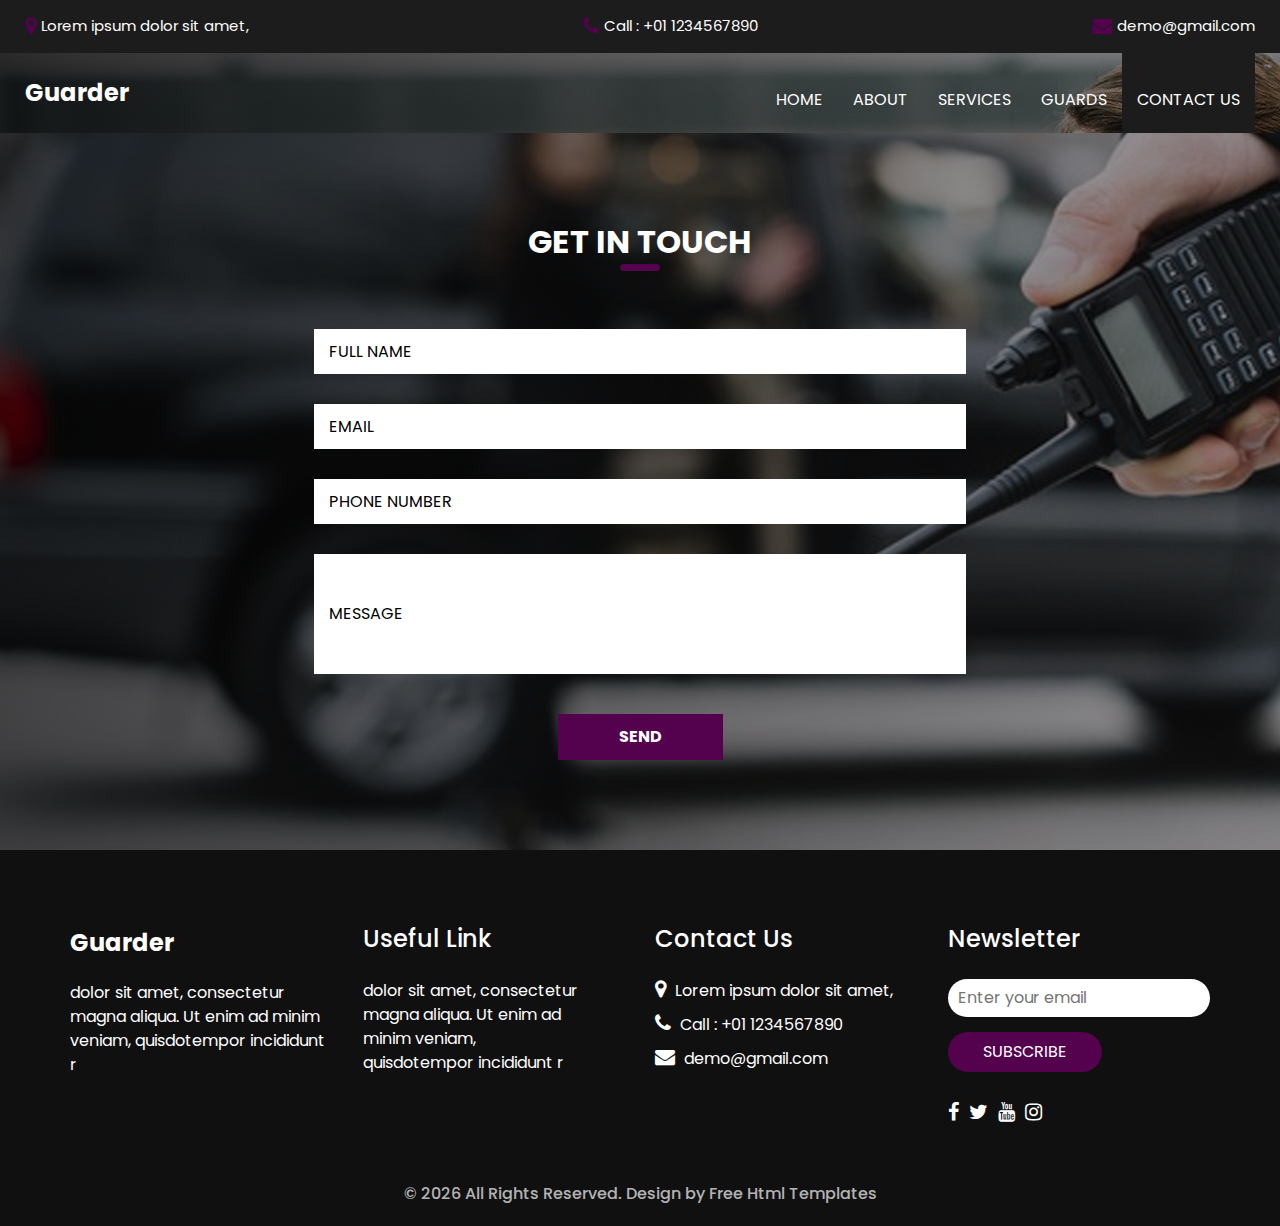
<file: contact.html>
<!DOCTYPE html>
<html>

<head>
  <!-- Basic -->
  <meta charset="utf-8" />
  <meta http-equiv="X-UA-Compatible" content="IE=edge" />
  <!-- Mobile Metas -->
  <meta name="viewport" content="width=device-width, initial-scale=1, shrink-to-fit=no" />
  <!-- Site Metas -->
  <meta name="keywords" content="" />
  <meta name="description" content="" />
  <meta name="author" content="" />
  <link rel="shortcut icon" href="images/favicon.png" type="image/x-icon">

  <title>Guarder</title>

  <!-- bootstrap core css -->
  <link rel="stylesheet" type="text/css" href="css/bootstrap.css" />

  <!-- fonts style -->
  <link href="https://fonts.googleapis.com/css?family=Open+Sans:400,700|Poppins:400,600,700&display=swap" rel="stylesheet" />

  <!-- Custom styles for this template -->
  <link href="css/style.css" rel="stylesheet" />
  <!-- responsive style -->
  <link href="css/responsive.css" rel="stylesheet" />
</head>

<body class="sub_page">
  <div class="hero_area">
    <!-- header section strats -->
    <div class="hero_bg_box">
      <div class="img-box">
        <img src="images/hero-bg.jpg" alt="">
      </div>
    </div>

    <header class="header_section">
      <div class="header_top">
        <div class="container-fluid">
          <div class="contact_link-container">
            <a href="" class="contact_link1">
              <i class="fa fa-map-marker" aria-hidden="true"></i>
              <span>
                Lorem ipsum dolor sit amet,
              </span>
            </a>
            <a href="" class="contact_link2">
              <i class="fa fa-phone" aria-hidden="true"></i>
              <span>
                Call : +01 1234567890
              </span>
            </a>
            <a href="" class="contact_link3">
              <i class="fa fa-envelope" aria-hidden="true"></i>
              <span>
                demo@gmail.com
              </span>
            </a>
          </div>
        </div>
      </div>
      <div class="header_bottom">
        <div class="container-fluid">
          <nav class="navbar navbar-expand-lg custom_nav-container">
            <a class="navbar-brand" href="index.html">
              <span>
                Guarder
              </span>
            </a>
            <button class="navbar-toggler" type="button" data-toggle="collapse" data-target="#navbarSupportedContent" aria-controls="navbarSupportedContent" aria-expanded="false" aria-label="Toggle navigation">
              <span class=""></span>
            </button>

            <div class="collapse navbar-collapse ml-auto" id="navbarSupportedContent">
              <ul class="navbar-nav  ">
                <li class="nav-item ">
                  <a class="nav-link" href="index.html">Home <span class="sr-only">(current)</span></a>
                </li>
                <li class="nav-item">
                  <a class="nav-link" href="about.html"> About</a>
                </li>
                <li class="nav-item">
                  <a class="nav-link" href="service.html"> Services </a>
                </li>
                <li class="nav-item">
                  <a class="nav-link" href="guard.html"> Guards </a>
                </li>
                <li class="nav-item active">
                  <a class="nav-link" href="contact.html">Contact us</a>
                </li>
              </ul>
            </div>
          </nav>
        </div>
      </div>
    </header>
    <!-- end header section -->
  </div>

  <!-- contact section -->

  <section class="contact_section layout_padding">
    <div class="contact_bg_box">
      <div class="img-box">
        <img src="images/contact-bg.jpg" alt="">
      </div>
    </div>
    <div class="container">
      <div class="heading_container heading_center">
        <h2>
          Get In touch
        </h2>
      </div>
      <div class="">
        <div class="row">
          <div class="col-md-7 mx-auto">
            <form action="#">
              <div class="contact_form-container">
                <div>
                  <div>
                    <input type="text" placeholder="Full Name" />
                  </div>
                  <div>
                    <input type="email" placeholder="Email " />
                  </div>
                  <div>
                    <input type="text" placeholder="Phone Number" />
                  </div>
                  <div class="">
                    <input type="text" placeholder="Message" class="message_input" />
                  </div>
                  <div class="btn-box ">
                    <button type="submit">
                      Send
                    </button>
                  </div>
                </div>
              </div>
            </form>
          </div>
        </div>
      </div>
    </div>
  </section>

  <!-- end contact section -->

  <!-- info section -->
  <section class="info_section ">
    <div class="container">
      <div class="row">
        <div class="col-md-3">
          <div class="info_logo">
            <a class="navbar-brand" href="index.html">
              <span>
                Guarder
              </span>
            </a>
            <p>
              dolor sit amet, consectetur magna aliqua. Ut enim ad minim veniam, quisdotempor incididunt r
            </p>
          </div>
        </div>
        <div class="col-md-3">
          <div class="info_links">
            <h5>
              Useful Link
            </h5>
            <ul>
              <li>
                <a href="">
                  dolor sit amet, consectetur
                </a>
              </li>
              <li>
                <a href="">
                  magna aliqua. Ut enim ad
                </a>
              </li>
              <li>
                <a href="">
                  minim veniam,
                </a>
              </li>
              <li>
                <a href="">
                  quisdotempor incididunt r
                </a>
              </li>
            </ul>
          </div>
        </div>
        <div class="col-md-3">
          <div class="info_info">
            <h5>
              Contact Us
            </h5>
          </div>
          <div class="info_contact">
            <a href="" class="">
              <i class="fa fa-map-marker" aria-hidden="true"></i>
              <span>
                Lorem ipsum dolor sit amet,
              </span>
            </a>
            <a href="" class="">
              <i class="fa fa-phone" aria-hidden="true"></i>
              <span>
                Call : +01 1234567890
              </span>
            </a>
            <a href="" class="">
              <i class="fa fa-envelope" aria-hidden="true"></i>
              <span>
                demo@gmail.com
              </span>
            </a>
          </div>
        </div>
        <div class="col-md-3">
          <div class="info_form ">
            <h5>
              Newsletter
            </h5>
            <form action="#">
              <input type="email" placeholder="Enter your email">
              <button>
                Subscribe
              </button>
            </form>
            <div class="social_box">
              <a href="">
                <i class="fa fa-facebook" aria-hidden="true"></i>
              </a>
              <a href="">
                <i class="fa fa-twitter" aria-hidden="true"></i>
              </a>
              <a href="">
                <i class="fa fa-youtube" aria-hidden="true"></i>
              </a>
              <a href="">
                <i class="fa fa-instagram" aria-hidden="true"></i>
              </a>
            </div>
          </div>
        </div>
      </div>
    </div>
  </section>

  <!-- end info_section -->




  <!-- footer section -->
  <footer class="container-fluid footer_section">
    <p>
      &copy; <span id="currentYear"></span> All Rights Reserved. Design by
      <a href="https://html.design/">Free Html Templates</a>
    </p>
  </footer>
  <!-- footer section -->

  <script src="js/jquery-3.4.1.min.js"></script>
  <script src="js/bootstrap.js"></script>
  <script src="js/custom.js"></script>
</body>

</html>
</file>
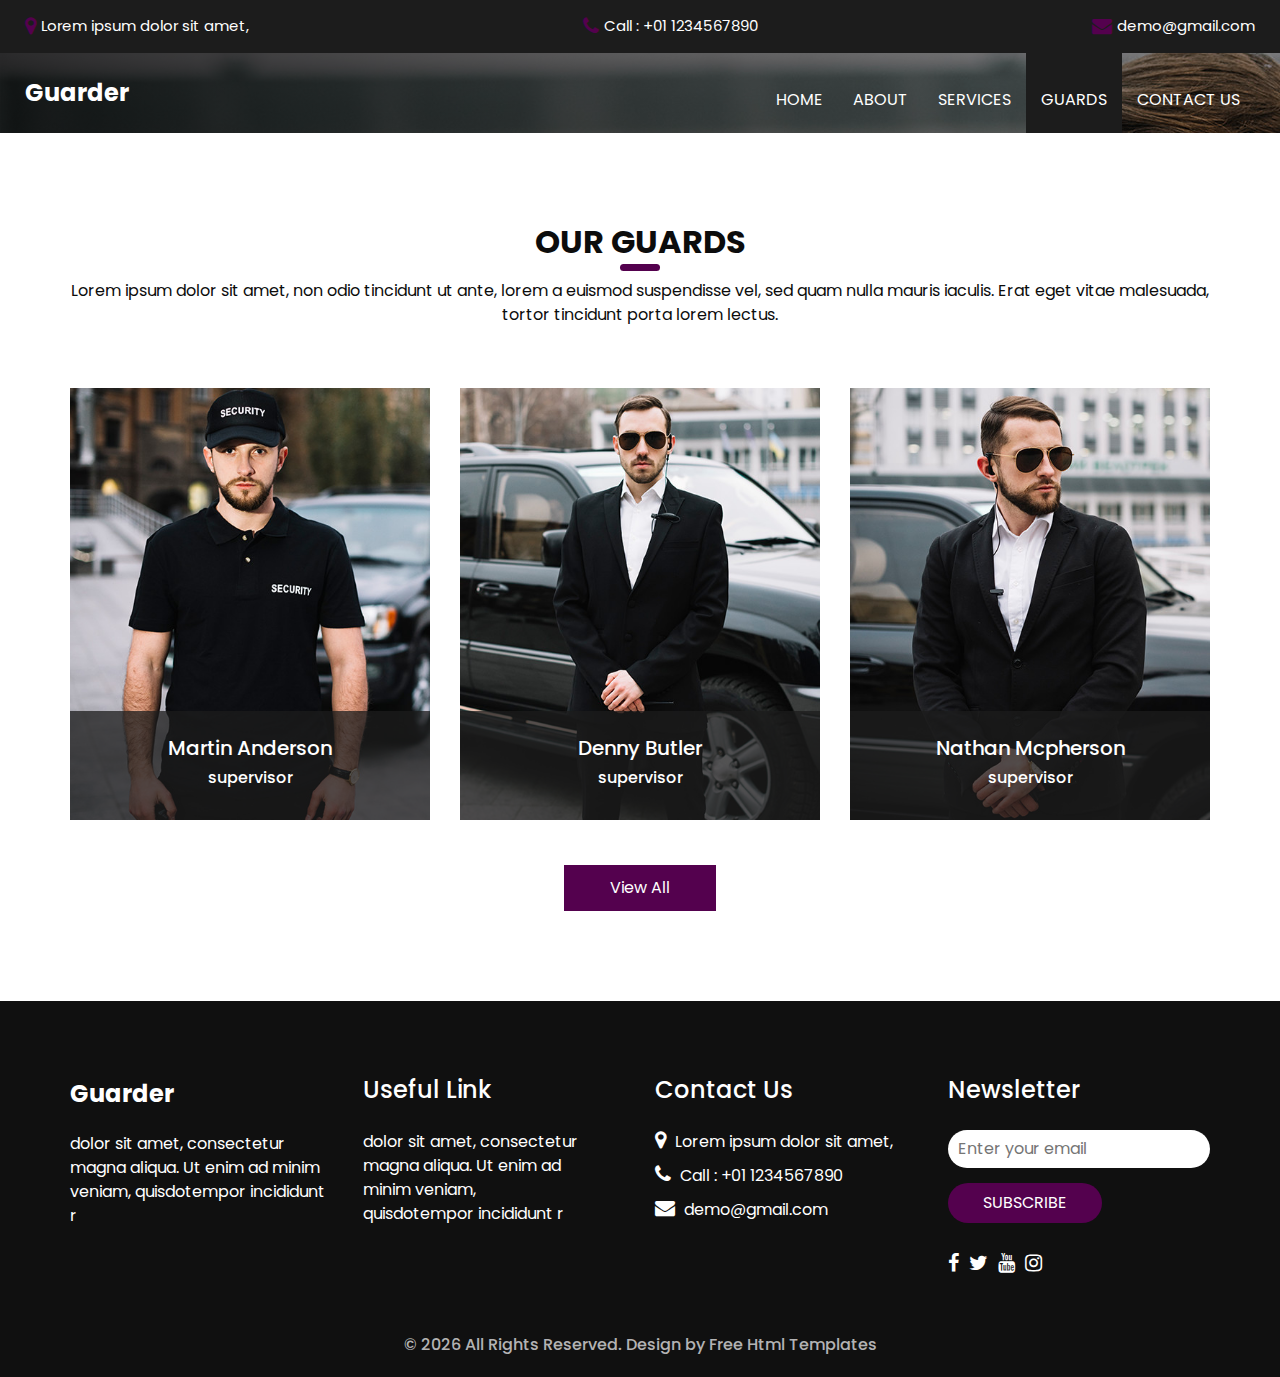
<file: guard.html>
<!DOCTYPE html>
<html>

<head>
  <!-- Basic -->
  <meta charset="utf-8" />
  <meta http-equiv="X-UA-Compatible" content="IE=edge" />
  <!-- Mobile Metas -->
  <meta name="viewport" content="width=device-width, initial-scale=1, shrink-to-fit=no" />
  <!-- Site Metas -->
  <meta name="keywords" content="" />
  <meta name="description" content="" />
  <meta name="author" content="" />
  <link rel="shortcut icon" href="images/favicon.png" type="image/x-icon">

  <title>Guarder</title>

  <!-- bootstrap core css -->
  <link rel="stylesheet" type="text/css" href="css/bootstrap.css" />

  <!-- fonts style -->
  <link href="https://fonts.googleapis.com/css?family=Open+Sans:400,700|Poppins:400,600,700&display=swap" rel="stylesheet" />

  <!-- Custom styles for this template -->
  <link href="css/style.css" rel="stylesheet" />
  <!-- responsive style -->
  <link href="css/responsive.css" rel="stylesheet" />
</head>

<body class="sub_page">
  <div class="hero_area">
    <!-- header section strats -->
    <div class="hero_bg_box">
      <div class="img-box">
        <img src="images/hero-bg.jpg" alt="">
      </div>
    </div>

    <header class="header_section">
      <div class="header_top">
        <div class="container-fluid">
          <div class="contact_link-container">
            <a href="" class="contact_link1">
              <i class="fa fa-map-marker" aria-hidden="true"></i>
              <span>
                Lorem ipsum dolor sit amet,
              </span>
            </a>
            <a href="" class="contact_link2">
              <i class="fa fa-phone" aria-hidden="true"></i>
              <span>
                Call : +01 1234567890
              </span>
            </a>
            <a href="" class="contact_link3">
              <i class="fa fa-envelope" aria-hidden="true"></i>
              <span>
                demo@gmail.com
              </span>
            </a>
          </div>
        </div>
      </div>
      <div class="header_bottom">
        <div class="container-fluid">
          <nav class="navbar navbar-expand-lg custom_nav-container">
            <a class="navbar-brand" href="index.html">
              <span>
                Guarder
              </span>
            </a>
            <button class="navbar-toggler" type="button" data-toggle="collapse" data-target="#navbarSupportedContent" aria-controls="navbarSupportedContent" aria-expanded="false" aria-label="Toggle navigation">
              <span class=""></span>
            </button>

            <div class="collapse navbar-collapse ml-auto" id="navbarSupportedContent">
              <ul class="navbar-nav  ">
                <li class="nav-item ">
                  <a class="nav-link" href="index.html">Home <span class="sr-only">(current)</span></a>
                </li>
                <li class="nav-item">
                  <a class="nav-link" href="about.html"> About</a>
                </li>
                <li class="nav-item">
                  <a class="nav-link" href="service.html"> Services </a>
                </li>
                <li class="nav-item active">
                  <a class="nav-link" href="guard.html"> Guards </a>
                </li>
                <li class="nav-item">
                  <a class="nav-link" href="contact.html">Contact us</a>
                </li>
              </ul>
            </div>
          </nav>
        </div>
      </div>
    </header>
    <!-- end header section -->
  </div>

  <!-- team section -->

  <section class="team_section layout_padding">
    <div class="container">
      <div class="heading_container heading_center">
        <h2>
          Our Guards
        </h2>
        <p>
          Lorem ipsum dolor sit amet, non odio tincidunt ut ante, lorem a euismod suspendisse vel, sed quam nulla mauris
          iaculis. Erat eget vitae malesuada, tortor tincidunt porta lorem lectus.
        </p>
      </div>
      <div class="row">
        <div class="col-md-4 col-sm-6 mx-auto ">
          <div class="box">
            <div class="img-box">
              <img src="images/t1.jpg" alt="">
            </div>
            <div class="detail-box">
              <h5>
                Martin Anderson
              </h5>
              <h6 class="">
                supervisor
              </h6>
            </div>
          </div>
        </div>
        <div class="col-md-4 col-sm-6 mx-auto ">
          <div class="box">
            <div class="img-box">
              <img src="images/t2.jpg" alt="">
            </div>
            <div class="detail-box">
              <h5>
                Denny Butler
              </h5>
              <h6 class="">
                supervisor
              </h6>
            </div>
          </div>
        </div>
        <div class="col-md-4 col-sm-6 mx-auto ">
          <div class="box">
            <div class="img-box">
              <img src="images/t3.jpg" alt="">
            </div>
            <div class="detail-box">
              <h5>
                Nathan Mcpherson
              </h5>
              <h6 class="">
                supervisor
              </h6>
            </div>
          </div>
        </div>
      </div>
      <div class="btn-box">
        <a href="">
          View All
        </a>
      </div>
    </div>
  </section>

  <!-- end team section -->

  <!-- info section -->
  <section class="info_section ">
    <div class="container">
      <div class="row">
        <div class="col-md-3">
          <div class="info_logo">
            <a class="navbar-brand" href="index.html">
              <span>
                Guarder
              </span>
            </a>
            <p>
              dolor sit amet, consectetur magna aliqua. Ut enim ad minim veniam, quisdotempor incididunt r
            </p>
          </div>
        </div>
        <div class="col-md-3">
          <div class="info_links">
            <h5>
              Useful Link
            </h5>
            <ul>
              <li>
                <a href="">
                  dolor sit amet, consectetur
                </a>
              </li>
              <li>
                <a href="">
                  magna aliqua. Ut enim ad
                </a>
              </li>
              <li>
                <a href="">
                  minim veniam,
                </a>
              </li>
              <li>
                <a href="">
                  quisdotempor incididunt r
                </a>
              </li>
            </ul>
          </div>
        </div>
        <div class="col-md-3">
          <div class="info_info">
            <h5>
              Contact Us
            </h5>
          </div>
          <div class="info_contact">
            <a href="" class="">
              <i class="fa fa-map-marker" aria-hidden="true"></i>
              <span>
                Lorem ipsum dolor sit amet,
              </span>
            </a>
            <a href="" class="">
              <i class="fa fa-phone" aria-hidden="true"></i>
              <span>
                Call : +01 1234567890
              </span>
            </a>
            <a href="" class="">
              <i class="fa fa-envelope" aria-hidden="true"></i>
              <span>
                demo@gmail.com
              </span>
            </a>
          </div>
        </div>
        <div class="col-md-3">
          <div class="info_form ">
            <h5>
              Newsletter
            </h5>
            <form action="#">
              <input type="email" placeholder="Enter your email">
              <button>
                Subscribe
              </button>
            </form>
            <div class="social_box">
              <a href="">
                <i class="fa fa-facebook" aria-hidden="true"></i>
              </a>
              <a href="">
                <i class="fa fa-twitter" aria-hidden="true"></i>
              </a>
              <a href="">
                <i class="fa fa-youtube" aria-hidden="true"></i>
              </a>
              <a href="">
                <i class="fa fa-instagram" aria-hidden="true"></i>
              </a>
            </div>
          </div>
        </div>
      </div>
    </div>
  </section>

  <!-- end info_section -->




  <!-- footer section -->
  <footer class="container-fluid footer_section">
    <p>
      &copy; <span id="currentYear"></span> All Rights Reserved. Design by
      <a href="https://html.design/">Free Html Templates</a>
    </p>
  </footer>
  <!-- footer section -->

  <script src="js/jquery-3.4.1.min.js"></script>
  <script src="js/bootstrap.js"></script>
  <script src="js/custom.js"></script>
</body>

</html>
</file>
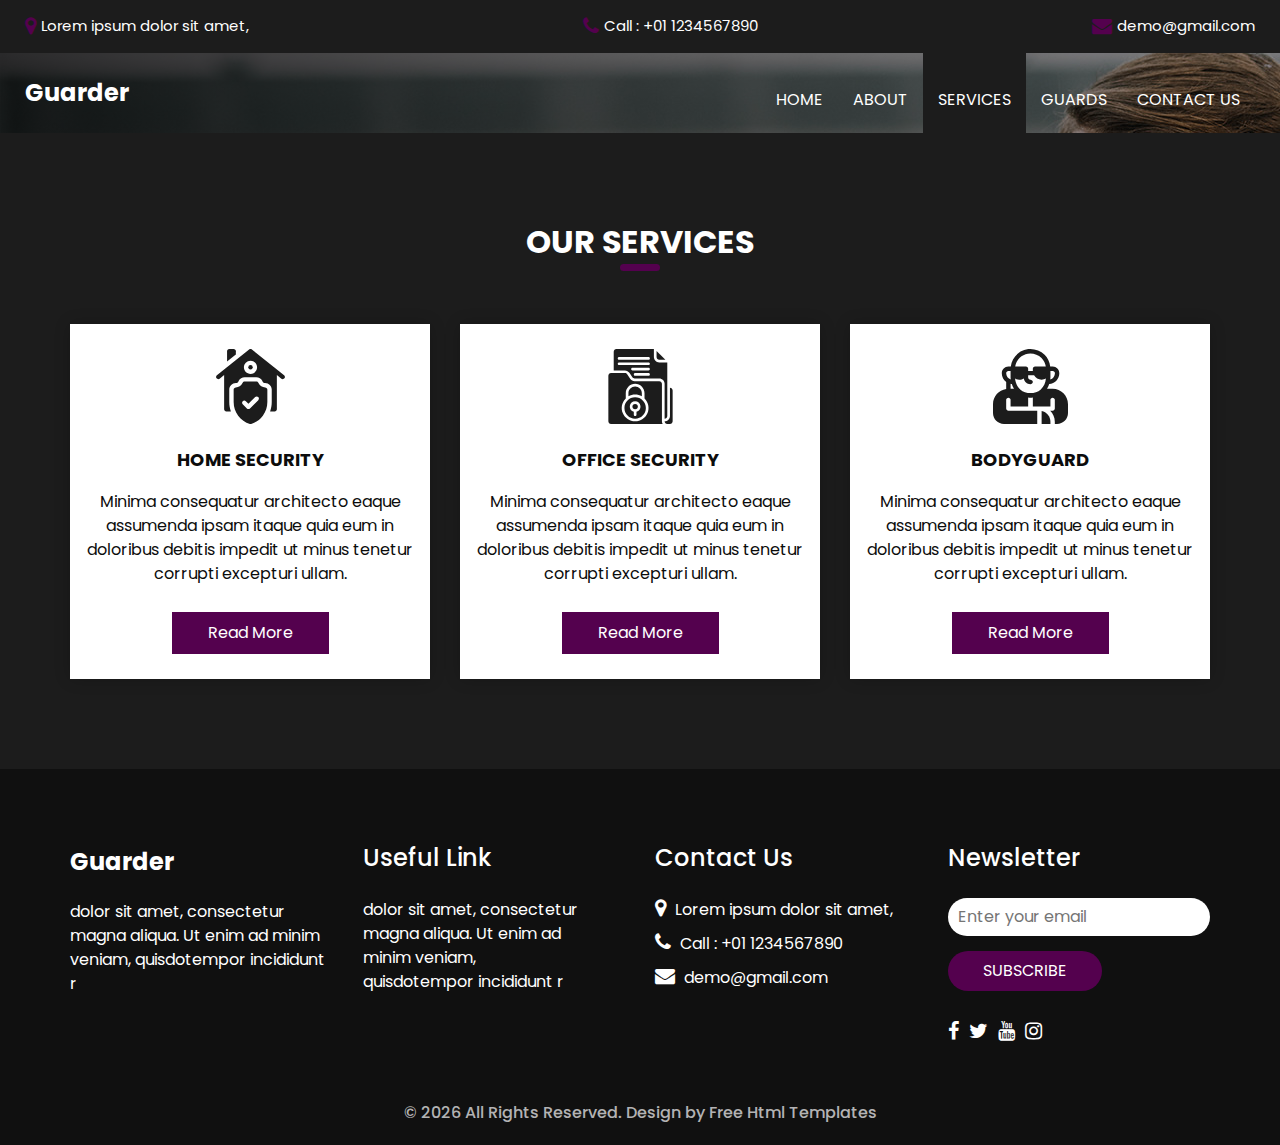
<file: service.html>
<!DOCTYPE html>
<html>

<head>
  <!-- Basic -->
  <meta charset="utf-8" />
  <meta http-equiv="X-UA-Compatible" content="IE=edge" />
  <!-- Mobile Metas -->
  <meta name="viewport" content="width=device-width, initial-scale=1, shrink-to-fit=no" />
  <!-- Site Metas -->
  <meta name="keywords" content="" />
  <meta name="description" content="" />
  <meta name="author" content="" />
  <link rel="shortcut icon" href="images/favicon.png" type="image/x-icon">

  <title>Guarder</title>

  <!-- bootstrap core css -->
  <link rel="stylesheet" type="text/css" href="css/bootstrap.css" />

  <!-- fonts style -->
  <link href="https://fonts.googleapis.com/css?family=Open+Sans:400,700|Poppins:400,600,700&display=swap" rel="stylesheet" />

  <!-- Custom styles for this template -->
  <link href="css/style.css" rel="stylesheet" />
  <!-- responsive style -->
  <link href="css/responsive.css" rel="stylesheet" />
</head>

<body class="sub_page">
  <div class="hero_area">
    <!-- header section strats -->
    <div class="hero_bg_box">
      <div class="img-box">
        <img src="images/hero-bg.jpg" alt="">
      </div>
    </div>

    <header class="header_section">
      <div class="header_top">
        <div class="container-fluid">
          <div class="contact_link-container">
            <a href="" class="contact_link1">
              <i class="fa fa-map-marker" aria-hidden="true"></i>
              <span>
                Lorem ipsum dolor sit amet,
              </span>
            </a>
            <a href="" class="contact_link2">
              <i class="fa fa-phone" aria-hidden="true"></i>
              <span>
                Call : +01 1234567890
              </span>
            </a>
            <a href="" class="contact_link3">
              <i class="fa fa-envelope" aria-hidden="true"></i>
              <span>
                demo@gmail.com
              </span>
            </a>
          </div>
        </div>
      </div>
      <div class="header_bottom">
        <div class="container-fluid">
          <nav class="navbar navbar-expand-lg custom_nav-container">
            <a class="navbar-brand" href="index.html">
              <span>
                Guarder
              </span>
            </a>
            <button class="navbar-toggler" type="button" data-toggle="collapse" data-target="#navbarSupportedContent" aria-controls="navbarSupportedContent" aria-expanded="false" aria-label="Toggle navigation">
              <span class=""></span>
            </button>

            <div class="collapse navbar-collapse ml-auto" id="navbarSupportedContent">
              <ul class="navbar-nav  ">
                <li class="nav-item ">
                  <a class="nav-link" href="index.html">Home <span class="sr-only">(current)</span></a>
                </li>
                <li class="nav-item">
                  <a class="nav-link" href="about.html"> About</a>
                </li>
                <li class="nav-item active">
                  <a class="nav-link" href="service.html"> Services </a>
                </li>
                <li class="nav-item">
                  <a class="nav-link" href="guard.html"> Guards </a>
                </li>
                <li class="nav-item">
                  <a class="nav-link" href="contact.html">Contact us</a>
                </li>
              </ul>
            </div>
          </nav>
        </div>
      </div>
    </header>
    <!-- end header section -->
  </div>

  <!-- service section -->

  <section class="service_section layout_padding ">
    <div class="container">
      <div class="heading_container heading_center">
        <h2>
          Our services
        </h2>
      </div>
      <div class="row">
        <div class="col-md-4">
          <div class="box ">
            <div class="img-box">
              <svg enable-background="new 0 0 512 512" height="512" viewBox="0 0 512 512" width="512" xmlns="http://www.w3.org/2000/svg">
                <g>
                  <g>
                    <circle cx="256" cy="125" r="15" />
                    <path d="m356 262c-18.955 0-35.996-10.532-44.472-27.484l-2.111-4.223c-2.541-5.083-7.735-8.293-13.417-8.293h-80c-5.682 0-10.876 3.21-13.417 8.292l-2.111 4.222c-8.476 16.954-25.517 27.486-44.472 27.486-8.284 0-15 6.716-15 15v85.597c0 33.654 10.619 65.715 30.708 92.716 20.089 27 47.747 46.384 79.982 56.054 1.406.422 2.858.633 4.31.633s2.904-.211 4.31-.633c32.235-9.67 59.893-29.054 79.982-56.054 20.089-27.001 30.708-59.062 30.708-92.716v-85.597c0-8.284-6.716-15-15-15zm-46.967 87.322-56.568 56.568c-2.929 2.929-6.768 4.394-10.606 4.394s-7.678-1.464-10.606-4.394l-28.284-28.284c-5.858-5.858-5.858-15.355 0-21.213 5.857-5.858 15.355-5.858 21.213 0l17.678 17.677 45.962-45.961c5.857-5.858 15.355-5.858 21.213 0 5.856 5.858 5.856 15.355-.002 21.213z" />
                    <g>
                      <path d="m485.371 179.287-220-176c-5.479-4.383-13.263-4.383-18.741 0l-220 176c-6.469 5.175-7.518 14.614-2.342 21.083 5.175 6.468 14.614 7.517 21.083 2.342l30.629-24.503v232.791c0 8.284 6.716 15 15 15h31.119c-7.333-20.12-11.119-41.476-11.119-63.403v-85.597c0-24.813 20.187-45 45-45 7.632 0 14.226-4.075 17.639-10.901l2.112-4.224c7.67-15.342 23.093-24.875 40.249-24.875h80c17.156 0 32.579 9.533 40.25 24.878l2.111 4.223c3.412 6.824 10.007 10.899 17.639 10.899 24.813 0 45 20.187 45 45v85.597c0 21.927-3.786 43.283-11.119 63.403h31.119c8.284 0 15-6.716 15-15v-232.791l30.629 24.503c2.766 2.213 6.075 3.288 9.361 3.288 4.4 0 8.76-1.927 11.722-5.63 5.176-6.469 4.127-15.908-2.341-21.083zm-229.371-9.287c-24.813 0-45-20.187-45-45s20.187-45 45-45 45 20.187 45 45-20.187 45-45 45z" />
                    </g>
                  </g>
                  <g>
                    <path d="m156 15c0-8.284-6.716-15-15-15h-30c-8.284 0-15 6.716-15 15v70.372l60-48z" />
                  </g>
                </g>
              </svg>
            </div>
            <div class="detail-box">
              <h6>
                Home Security
              </h6>
              <p>
                Minima consequatur architecto eaque assumenda ipsam itaque quia eum in doloribus debitis impedit ut minus tenetur corrupti excepturi ullam.
              </p>
              <a href="">
                Read More
              </a>
            </div>
          </div>
        </div>
        <div class="col-md-4">
          <div class="box ">
            <div class="img-box">
              <svg version="1.1" xmlns="http://www.w3.org/2000/svg" xmlns:xlink="http://www.w3.org/1999/xlink" x="0px" y="0px" viewBox="0 0 512 512" style="enable-background:new 0 0 512 512;" xml:space="preserve">
                <g>
                  <g>
                    <g>
                      <circle cx="219.429" cy="393.143" r="18.286" />
                      <path d="M219.429,329.143c-40.396,0-73.143,32.747-73.143,73.143c0,40.396,32.747,73.143,73.143,73.143
          c40.396,0,73.143-32.747,73.143-73.143C292.525,361.909,259.805,329.189,219.429,329.143z M228.571,428.416V448
          c0,5.049-4.093,9.143-9.143,9.143c-5.049,0-9.143-4.093-9.143-9.143v-19.584c-17.831-4.604-29.458-21.749-27.137-40.018
          c2.32-18.269,17.864-31.963,36.28-31.963c18.416,0,33.959,13.694,36.28,31.963C258.029,406.667,246.403,423.812,228.571,428.416z
          " />
                      <path d="M402.286,274.286v-36.571c-0.01-10.095-8.191-18.276-18.286-18.286H215.772c-12.18-0.01-23.558-6.08-30.348-16.192
          l-20.321-30.487c-3.392-5.109-9.117-8.179-15.25-8.179H54.857c-10.095,0.01-18.276,8.191-18.286,18.286v310.857
          c0.01,10.095,8.191,18.276,18.286,18.286h352.516c-3.294-5.533-5.051-11.846-5.088-18.286V274.286z M304.069,436.92
          c-14.047,34.375-47.506,56.826-84.64,56.795c-37.135,0.031-70.593-22.419-84.64-56.795c-14.047-34.375-5.888-73.833,20.64-99.818
          v-35.388c0.04-35.33,28.67-63.96,64-64c35.33,0.039,63.961,28.67,64,64v35.388C309.957,363.087,318.116,402.545,304.069,436.92z" />
                      <path d="M384,73.143h41.929l-60.214-60.214v41.929C365.724,64.952,373.905,73.133,384,73.143z" />
                      <path d="M265.143,323.227v-21.513c-0.044-25.229-20.485-45.67-45.714-45.714c-25.235,0.03-45.685,20.479-45.714,45.714v21.513
          C201.959,306.734,236.898,306.734,265.143,323.227z" />
                      <path d="M420.571,256v219.429c10.095-0.01,18.276-8.191,18.286-18.286V91.429H384c-20.188-0.023-36.548-16.383-36.571-36.571V0
          h-256C81.334,0.01,73.153,8.191,73.143,18.286v128h76.71c12.247-0.005,23.684,6.122,30.464,16.321l20.295,30.446
          c3.395,5.048,9.077,8.08,15.161,8.089H384c20.188,0.023,36.548,16.383,36.571,36.571V256z M310.857,182.857h-91.429
          c-5.049,0-9.143-4.093-9.143-9.143s4.093-9.143,9.143-9.143h91.429c5.049,0,9.143,4.093,9.143,9.143
          S315.907,182.857,310.857,182.857z M310.857,146.286H201.143c-5.049,0-9.143-4.093-9.143-9.143c0-5.049,4.093-9.143,9.143-9.143
          h109.714c5.049,0,9.143,4.093,9.143,9.143C320,142.192,315.907,146.286,310.857,146.286z M310.857,109.714H109.714
          c-5.049,0-9.143-4.093-9.143-9.143c0-5.049,4.093-9.143,9.143-9.143h201.143c5.049,0,9.143,4.093,9.143,9.143
          C320,105.621,315.907,109.714,310.857,109.714z M310.857,73.143H109.714c-5.049,0-9.143-4.093-9.143-9.143
          s4.093-9.143,9.143-9.143h201.143c5.049,0,9.143,4.093,9.143,9.143S315.907,73.143,310.857,73.143z" />
                      <path d="M457.143,265.143v192c-0.023,20.188-16.383,36.548-36.571,36.571c0.01,10.095,8.191,18.276,18.286,18.286h18.286
          c10.095-0.01,18.276-8.191,18.286-18.286V283.429C475.419,273.334,467.238,265.153,457.143,265.143z" />
                    </g>
                  </g>
                </g>
                <g>
                </g>
                <g>
                </g>
                <g>
                </g>
                <g>
                </g>
                <g>
                </g>
                <g>
                </g>
                <g>
                </g>
                <g>
                </g>
                <g>
                </g>
                <g>
                </g>
                <g>
                </g>
                <g>
                </g>
                <g>
                </g>
                <g>
                </g>
                <g>
                </g>
              </svg>
            </div>
            <div class="detail-box">
              <h6>
                Office Security
              </h6>
              <p>
                Minima consequatur architecto eaque assumenda ipsam itaque quia eum in doloribus debitis impedit ut minus tenetur corrupti excepturi ullam.
              </p>
              <a href="">
                Read More
              </a>
            </div>
          </div>
        </div>
        <div class="col-md-4">
          <div class="box ">
            <div class="img-box">
              <svg version="1.1" xmlns="http://www.w3.org/2000/svg" xmlns:xlink="http://www.w3.org/1999/xlink" x="0px" y="0px" viewBox="0 0 512 512" style="enable-background:new 0 0 512 512;" xml:space="preserve">
                <g>
                  <g>
                    <path d="M332,423.518V512h60v-15C392,460.784,366.197,430.487,332,423.518z" />
                  </g>
                </g>
                <g>
                  <g>
                    <path d="M407,272h-38.298c6.211-9.549,11.184-21.85,14.971-32.595c38.58-3.058,69.119-35.067,69.119-74.405
                 c0-24.814-20.186-45-45-45h-17.263c-3.373-30.112-16.168-58.339-38.108-80.581C326.639,14.004,290.742,0,255,0
                 c-69.309,0-125.911,52.685-133.484,120H105c-24.814,0-45,20.186-45,45c0,24.476,11.836,46.095,30.066,59.685
                 C90.062,224.797,90,224.888,90,225v48.516C39.25,280.873,0,324.245,0,377v60c0,41.353,33.633,75,75,75h227v-90h-15H105
                 c-8.291,0-15-6.709-15-15v-60c0-8.291,6.709-15,15-15s15,6.709,15,15v45h120v-61.373c4.988,0.569,9.946,1.373,15,1.373
                 s12.012-0.804,17-1.373V392h15h30h75v-45c0-8.291,6.709-15,15-15c8.291,0,15,6.709,15,15v60c0,8.291-6.709,15-15,15h-16.75
                 c19.534,19.08,31.75,45.608,31.75,75v15h15c41.367,0,75-33.647,75-75v-60C512,319.109,464.891,272,407,272z M392,195v-45h15.791
                 c8.262,0,15,6.724,15,15c0,20.33-13.638,37.354-32.179,42.914C391.033,203.597,392,199.378,392,195z M255,30
                 c27.803,0,56.229,10.928,76.209,30.63c16.238,16.45,26.111,37.178,29.319,59.37H287c-8.291,0-15,6.709-15,15v15h-32v-15
                 c0-8.291-6.709-15-15-15h-73.484C158.873,69.25,202.244,30,255,30z M90,165c0-8.276,6.738-15,15-15h15v45
                 c0,4.292,0.956,8.425,1.362,12.66C103.239,201.843,90,185.03,90,165z M120,272v-34.219c2.75,0.564,5.449,1.283,8.298,1.542
                 c3.787,10.774,8.774,23.103,15,32.677H120z M326.316,275.706c-29.136,25.422-72.715,31.761-108.047,19.067
                 c-11.777-4.237-22.866-10.593-32.578-19.063c-20.881-18.376-33.043-46.22-34.929-73.644C159.448,206.968,169.332,210,180,210
                 c11.235,0,21.636-3.298,30.637-8.694C213.739,223.118,232.346,240,255,240c8.291,0,17-6.709,17-15s-8.709-15-17-15
                 c-8.262,0-15-6.724-15-15v-15h40.346c10.411,17.847,29.55,30,51.654,30c10.668,0,20.552-3.032,29.238-7.934
                 C359.352,229.501,347.186,257.357,326.316,275.706z" />
                  </g>
                </g>
                <g>
                </g>
                <g>
                </g>
                <g>
                </g>
                <g>
                </g>
                <g>
                </g>
                <g>
                </g>
                <g>
                </g>
                <g>
                </g>
                <g>
                </g>
                <g>
                </g>
                <g>
                </g>
                <g>
                </g>
                <g>
                </g>
                <g>
                </g>
                <g>
                </g>
              </svg>
            </div>
            <div class="detail-box">
              <h6>
                Bodyguard
              </h6>
              <p>
                Minima consequatur architecto eaque assumenda ipsam itaque quia eum in doloribus debitis impedit ut minus tenetur corrupti excepturi ullam.
              </p>
              <a href="">
                Read More
              </a>
            </div>
          </div>
        </div>
      </div>
    </div>
  </section>

  <!-- end service section -->

  <!-- info section -->
  <section class="info_section ">
    <div class="container">
      <div class="row">
        <div class="col-md-3">
          <div class="info_logo">
            <a class="navbar-brand" href="index.html">
              <span>
                Guarder
              </span>
            </a>
            <p>
              dolor sit amet, consectetur magna aliqua. Ut enim ad minim veniam, quisdotempor incididunt r
            </p>
          </div>
        </div>
        <div class="col-md-3">
          <div class="info_links">
            <h5>
              Useful Link
            </h5>
            <ul>
              <li>
                <a href="">
                  dolor sit amet, consectetur
                </a>
              </li>
              <li>
                <a href="">
                  magna aliqua. Ut enim ad
                </a>
              </li>
              <li>
                <a href="">
                  minim veniam,
                </a>
              </li>
              <li>
                <a href="">
                  quisdotempor incididunt r
                </a>
              </li>
            </ul>
          </div>
        </div>
        <div class="col-md-3">
          <div class="info_info">
            <h5>
              Contact Us
            </h5>
          </div>
          <div class="info_contact">
            <a href="" class="">
              <i class="fa fa-map-marker" aria-hidden="true"></i>
              <span>
                Lorem ipsum dolor sit amet,
              </span>
            </a>
            <a href="" class="">
              <i class="fa fa-phone" aria-hidden="true"></i>
              <span>
                Call : +01 1234567890
              </span>
            </a>
            <a href="" class="">
              <i class="fa fa-envelope" aria-hidden="true"></i>
              <span>
                demo@gmail.com
              </span>
            </a>
          </div>
        </div>
        <div class="col-md-3">
          <div class="info_form ">
            <h5>
              Newsletter
            </h5>
            <form action="#">
              <input type="email" placeholder="Enter your email">
              <button>
                Subscribe
              </button>
            </form>
            <div class="social_box">
              <a href="">
                <i class="fa fa-facebook" aria-hidden="true"></i>
              </a>
              <a href="">
                <i class="fa fa-twitter" aria-hidden="true"></i>
              </a>
              <a href="">
                <i class="fa fa-youtube" aria-hidden="true"></i>
              </a>
              <a href="">
                <i class="fa fa-instagram" aria-hidden="true"></i>
              </a>
            </div>
          </div>
        </div>
      </div>
    </div>
  </section>

  <!-- end info_section -->




  <!-- footer section -->
  <footer class="container-fluid footer_section">
    <p>
      &copy; <span id="currentYear"></span> All Rights Reserved. Design by
      <a href="https://html.design/">Free Html Templates</a>
    </p>
  </footer>
  <!-- footer section -->

  <script src="js/jquery-3.4.1.min.js"></script>
  <script src="js/bootstrap.js"></script>
  <script src="js/custom.js"></script>
</body>

</html>
</file>
<file: css/responsive.css>
@media (max-width: 1120px) {}

@media (max-width: 992px) {
  .hero_area {
    min-height: auto;
  }

  .navbar-nav {
    align-items: center;
  }

  .custom_nav-container .navbar-toggler {
    margin-bottom: 15px;
  }

  .custom_nav-container.navbar-expand-lg .navbar-nav .nav-item .nav-link {
    padding: 10px 25px;
    margin: 5px 0;
  }

  .custom_nav-container.navbar-expand-lg .form-inline {
    justify-content: center;
  }

  .custom_nav-container.navbar-expand-lg {
    padding-top: 10px;
    align-items: center;
  }

  .slider_section {
    padding: 45px 0 150px 0;
  }

  .sub_page .custom_nav-container.navbar-expand-lg .navbar-nav .nav-item .nav-link {
    padding-bottom: 15px;
  }
}

@media (max-width: 768px) {
  .slider_section ol.carousel-indicators {
    justify-content: center;
  }

  .slider_section {
    text-align: center;
  }

  .slider_section .img-box {
    margin-top: 35px;
  }

  .slider_section .detail-box .btn-box {
    justify-content: center;
    flex-wrap: wrap;
  }

  .about_section .heading_container {
    margin-bottom: 0;
  }

  .about_section .row {
    flex-direction: column-reverse;
  }

  .about_section .detail-box {
    margin-left: 0;
    width: 100%;
    box-shadow: 0 0 5px 0 rgba(0, 0, 0, 0.15);
  }

  .service_section .service_container {
    flex-wrap: wrap;
  }

  .client_section .carousel_btn-box {
    margin-top: 25px;
  }

  .client_section .carousel-control-prev,
  .client_section .carousel-control-next {
    position: unset;
    transform: none;
    margin: 0 2.5px;
  }

  .info_section .row .col-md-3 {

    display: flex;
    flex-direction: column;
    align-items: center;
    text-align: center;

  }

  .info_section .info_logo {
    align-items: center;
  }

  .info_section .info_form .social_box {
    justify-content: center;
  }

  .info_section .info_form .social_box a {
    margin: 0 5px;
  }
}

@media (max-width: 576px) {
  .header_top a span {
    display: none;
  }

  .slider_section .detail-box h1 {
    font-size: 2.5rem;
    line-height: 55px;
  }
}

@media (max-width: 480px) {}

@media (max-width: 420px) {}

@media (max-width: 376px) {}

@media (min-width: 1200px) {
  .container {
    max-width: 1170px;
  }
}
</file>
<file: css/style.css>
@import url("font-awesome.min.css");
body {
  font-family: "Poppins", sans-serif;
  color: #0c0c0c;
  background-color: #ffffff;
}

.layout_padding {
  padding-top: 90px;
  padding-bottom: 90px;
}

.layout_padding2 {
  padding-top: 45px;
  padding-bottom: 45px;
}

.layout_padding2-top {
  padding-top: 45px;
}

.layout_padding2-bottom {
  padding-bottom: 45px;
}

.layout_padding-top {
  padding-top: 90px;
}

.layout_padding-bottom {
  padding-bottom: 90px;
}

.heading_container {
  display: -webkit-box;
  display: -ms-flexbox;
  display: flex;
  -webkit-box-orient: vertical;
  -webkit-box-direction: normal;
      -ms-flex-direction: column;
          flex-direction: column;
}

.heading_container h2 {
  position: relative;
  font-weight: bold;
  text-transform: uppercase;
  padding-bottom: 10px;
}

.heading_container h2::before {
  content: "";
  width: 40px;
  height: 7px;
  background-color: #54014e;
  border-radius: 10px;
  position: absolute;
  bottom: 0;
  left: 0;
}

.heading_container.heading_center {
  -webkit-box-align: center;
      -ms-flex-align: center;
          align-items: center;
  text-align: center;
}

.heading_container.heading_center h2::before {
  left: 50%;
  -webkit-transform: translateX(-50%);
          transform: translateX(-50%);
}

/*header section*/
.hero_area {
  min-height: 100vh;
  display: -webkit-box;
  display: -ms-flexbox;
  display: flex;
  -webkit-box-orient: vertical;
  -webkit-box-direction: normal;
      -ms-flex-direction: column;
          flex-direction: column;
  position: relative;
}

.hero_bg_box {
  position: absolute;
  top: 0;
  left: 0;
  width: 100%;
  height: 100%;
  overflow: hidden;
  z-index: -1;
  display: flex;
  justify-content: center;
}

.hero_bg_box .img-box {
  width: 100%;
  height: 100%;
  overflow: hidden;
}

.hero_bg_box .img-box img {
  min-width: 110%;
  min-height: 110%;
  object-fit: cover;
  animation: bg-move 40s infinite alternate linear;
}

.hero_bg_box::before {
  content: "";
  position: absolute;
  top: 0;
  left: 0;
  width: 100%;
  height: 100%;
  background: linear-gradient(to right, rgba(0, 0, 0, 0.8), rgba(0, 0, 0, 0.35));
  z-index: 1; /* 배경 위에 그라디언트가 유지되도록 설정 */
}

@keyframes bg-move {
  from {
    transform: translateX(0);
  }
  to {
    transform: translateX(-10%);
  }
}


.sub_page .hero_area {
  min-height: auto;
}

.sub_page .custom_nav-container.navbar-expand-lg .navbar-nav .nav-item .nav-link {
  padding-bottom: 21px;
}

.hero_area.sub_pages {
  height: auto;
}

.header_section {
  padding: 0;
}

.header_section .container-fluid {
  padding-right: 25px;
  padding-left: 25px;
}

.header_section .nav_container {
  margin: 0 auto;
}

.header_top {
  background-color: #1c1c1c;
  padding: 15px 0;
}

.header_top .contact_link-container {
  display: -webkit-box;
  display: -ms-flexbox;
  display: flex;
  -webkit-box-pack: justify;
      -ms-flex-pack: justify;
          justify-content: space-between;
}

.header_top .contact_link-container a {
  display: -webkit-box;
  display: -ms-flexbox;
  display: flex;
  -webkit-box-align: center;
      -ms-flex-align: center;
          align-items: center;
  color: #ffffff;
  font-size: 15px;
}

.header_top .contact_link-container a i {
  font-size: 20px;
  color: #54014e;
  margin-right: 5px;
}

#navbarSupportedContent {
  -webkit-box-pack: justify;
      -ms-flex-pack: justify;
          justify-content: space-between;
}

.custom_nav-container {
  z-index: 99999;
  padding: 0;
}

.custom_nav-container .navbar-nav {
  margin-left: auto;
}

.custom_nav-container .navbar-nav .nav-item .nav-link {
  padding: 0;
  padding: 35px 15px 10px 15px;
  color: #ffffff;
  text-align: center;
  text-transform: uppercase;
  -webkit-transition: all .2s;
  transition: all .2s;
}

.custom_nav-container .navbar-nav .nav-item:hover .nav-link, .custom_nav-container .navbar-nav .nav-item.active .nav-link {
  background-color: #1c1c1c;
}

a,
a:hover,
a:focus {
  text-decoration: none;
}

a:hover,
a:focus {
  color: initial;
}

.btn,
.btn:focus {
  outline: none !important;
  -webkit-box-shadow: none;
          box-shadow: none;
}

.navbar-brand {
  display: -webkit-box;
  display: -ms-flexbox;
  display: flex;
  -webkit-box-orient: vertical;
  -webkit-box-direction: normal;
      -ms-flex-direction: column;
          flex-direction: column;
  -webkit-box-align: center;
      -ms-flex-align: center;
          align-items: center;
}

.navbar-brand span {
  font-weight: bold;
  color: #ffffff;
  font-size: 24px;
}

.custom_nav-container .navbar-toggler {
  outline: none;
}

.custom_nav-container .navbar-toggler {
  padding: 0;
  width: 37px;
  height: 42px;
  -webkit-transition: all 0.3s;
  transition: all 0.3s;
}

.custom_nav-container .navbar-toggler span {
  display: block;
  width: 32px;
  height: 4px;
  background-color: #ffffff;
  border-radius: 15px;
  margin: 7px 0;
  -webkit-transition: all 0.3s;
  transition: all 0.3s;
  position: relative;
  transition: all 0.3s;
}

.custom_nav-container .navbar-toggler span::before, .custom_nav-container .navbar-toggler span::after {
  content: "";
  position: absolute;
  left: 0;
  height: 100%;
  width: 100%;
  background-color: #ffffff;
  border-radius: 15px;
  top: -10px;
  -webkit-transition: all 0.3s;
  transition: all 0.3s;
}

.custom_nav-container .navbar-toggler span::after {
  top: 10px;
}

.custom_nav-container .navbar-toggler[aria-expanded="true"] {
  -webkit-transform: rotate(360deg);
          transform: rotate(360deg);
}

.custom_nav-container .navbar-toggler[aria-expanded="true"] span {
  -webkit-transform: rotate(45deg);
          transform: rotate(45deg);
}

.custom_nav-container .navbar-toggler[aria-expanded="true"] span::before, .custom_nav-container .navbar-toggler[aria-expanded="true"] span::after {
  -webkit-transform: rotate(90deg);
          transform: rotate(90deg);
  top: 0;
}

/*end header section*/
/* slider section */
.slider_section {
  -webkit-box-flex: 1;
      -ms-flex: 1;
          flex: 1;
  display: -webkit-box;
  display: -ms-flexbox;
  display: flex;
  -webkit-box-orient: vertical;
  -webkit-box-direction: normal;
      -ms-flex-direction: column;
          flex-direction: column;
  -webkit-box-pack: center;
      -ms-flex-pack: center;
          justify-content: center;
  color: #ffffff;
}

.slider_section .row {
  -webkit-box-align: center;
      -ms-flex-align: center;
          align-items: center;
}

.slider_section .detail-box {
  width: 100%;
  margin: 0 auto;
}

.slider_section .detail-box h1 {
  text-transform: uppercase;
  font-size: 3rem;
  color: #ffffff;
  font-weight: 600;
}

.slider_section .detail-box h1 span {
  color: #54014e;
}

.slider_section .detail-box p {
  margin-top: 25px;
}

.slider_section .detail-box .btn-box {
  display: -webkit-box;
  display: -ms-flexbox;
  display: flex;
  margin-top: 30px;
}

.slider_section .detail-box .btn-box a {
  width: 180px;
  text-align: center;
  margin: 5px;
}

.slider_section .detail-box .btn-box .btn-1 {
  display: inline-block;
  padding: 10px 35px;
  background-color: #ffffff;
  color: #000000;
  -webkit-transition: all 0.3s;
  transition: all 0.3s;
  border: 1px solid transparent;
}

.slider_section .detail-box .btn-box .btn-1:hover {
  background-color: transparent;
  border-color: #ffffff;
  color: #ffffff;
}

.slider_section .detail-box .btn-box .btn-2 {
  display: inline-block;
  padding: 10px 35px;
  background-color: #54014e;
  color: #ffffff;
  -webkit-transition: all 0.3s;
  transition: all 0.3s;
  border: 1px solid transparent;
}

.slider_section .detail-box .btn-box .btn-2:hover {
  background-color: transparent;
  border-color: #874283;
  color: #a676a4;
}

.slider_section .img-box {
  display: -webkit-box;
  display: -ms-flexbox;
  display: flex;
}

.slider_section .img-box img {
  width: 100%;
}

.slider_section .idicator_container {
  position: relative;
}

.slider_section ol.carousel-indicators {
  margin: 0;
  bottom: -75px;
  -webkit-box-pack: end;
      -ms-flex-pack: end;
          justify-content: flex-end;
}

.slider_section ol.carousel-indicators li {
  width: 20px;
  height: 20px;
  border-radius: 100%;
  text-align: center;
  background-color: #54014e;
  opacity: 1;
  border: none;
  margin: 0 4px;
}

.slider_section ol.carousel-indicators li.active {
  background-color: #ffffff;
}

.about_section .row {
  -webkit-box-align: center;
      -ms-flex-align: center;
          align-items: center;
}

.about_section .img_container .img-box img {
  width: 100%;
}

.about_section .detail-box {
  background-color: #ffffff;
  padding: 45px 25px;
  -webkit-box-shadow: 0 0 5px 0 rgba(0, 0, 0, 0.05);
          box-shadow: 0 0 5px 0 rgba(0, 0, 0, 0.05);
  position: relative;
  margin-left: -45px;
}

.about_section .detail-box p {
  margin-top: 5px;
}

.about_section .detail-box a {
  display: inline-block;
  padding: 10px 35px;
  background-color: #54014e;
  color: #ffffff;
  -webkit-transition: all 0.3s;
  transition: all 0.3s;
  border: 1px solid transparent;
  text-transform: uppercase;
}

.about_section .detail-box a:hover {
  background-color: transparent;
  border-color: #54014e;
  color: #54014e;
}

.service_section {
  background-color: #1c1c1c;
}

.service_section .heading_container {
  color: #ffffff;
}

.service_section .box {
  background-color: #ffffff;
  padding: 25px 15px;
  text-align: center;
  -webkit-box-shadow: 0 0 15px 0 rgba(0, 0, 0, 0.2);
          box-shadow: 0 0 15px 0 rgba(0, 0, 0, 0.2);
  margin-top: 45px;
}

.service_section .box .img-box svg {
  width: 75px;
  height: auto;
  fill: #1c1c1c;
}

.service_section .box .detail-box {
  margin-top: 25px;
}

.service_section .box .detail-box h6 {
  font-size: 18px;
  font-weight: bold;
  text-transform: uppercase;
  margin-bottom: 20px;
}

.service_section .box .detail-box a {
  display: inline-block;
  padding: 8px 35px;
  background-color: #54014e;
  color: #ffffff;
  -webkit-transition: all 0.3s;
  transition: all 0.3s;
  border: 1px solid transparent;
  margin-top: 10px;
}

.service_section .box .detail-box a:hover {
  background-color: transparent;
  border-color: #54014e;
  color: #54014e;
}

.client_section {
  text-align: center;
}

.client_section #carouselExampleControls {
  padding: 0 10%;
}

.client_section .box {
  display: -webkit-box;
  display: -ms-flexbox;
  display: flex;
  -webkit-box-orient: vertical;
  -webkit-box-direction: normal;
      -ms-flex-direction: column;
          flex-direction: column;
  -webkit-box-align: center;
      -ms-flex-align: center;
          align-items: center;
  margin-top: 45px;
}

.client_section .box .img-box {
  width: 145px;
}

.client_section .box .img-box img {
  width: 100%;
}

.client_section .box .detail-box {
  display: -webkit-box;
  display: -ms-flexbox;
  display: flex;
  -webkit-box-orient: vertical;
  -webkit-box-direction: normal;
      -ms-flex-direction: column;
          flex-direction: column;
  -webkit-box-align: center;
      -ms-flex-align: center;
          align-items: center;
  margin-top: 20px;
}

.client_section .box .detail-box h4 {
  font-weight: bold;
  font-size: 18px;
  padding: 0 10px;
  border-bottom: 1px solid #ffffff;
}

.client_section .box .detail-box p {
  margin-top: 10px;
}

.client_section .carousel_btn-box {
  display: -webkit-box;
  display: -ms-flexbox;
  display: flex;
  -webkit-box-pack: center;
      -ms-flex-pack: center;
          justify-content: center;
}

.client_section .carousel-control-prev,
.client_section .carousel-control-next {
  position: absolute;
  top: 50%;
  width: 45px;
  height: 45px;
  border: none;
  opacity: 1;
  background-color: #1c1c1c;
  color: #ffffff;
  border-radius: 100%;
  -webkit-transform: translateY(-50%);
          transform: translateY(-50%);
  font-size: 18px;
}

.client_section .carousel-control-prev:hover,
.client_section .carousel-control-next:hover {
  background-color: #54014e;
}

.client_section .carousel-control-prev {
  left: 0;
}

.client_section .carousel-control-next {
  left: initial;
  right: 0;
}

/* contact section */
.contact_section {
  position: relative;
  color: #ffffff;
}

.contact_section .row {
  -webkit-box-align: center;
      -ms-flex-align: center;
          align-items: center;
}

.contact_section .contact_form-container {
  margin-top: 35px;
}

.contact_section .contact_form-container input {
  border: none;
  outline: none;
  color: #000000;
  height: 45px;
  width: 100%;
  margin: 15px 0;
  padding-left: 15px;
  background-color: #ffffff;
}

.contact_section .contact_form-container input::-webkit-input-placeholder {
  color: #000000;
  text-transform: uppercase;
}

.contact_section .contact_form-container input:-ms-input-placeholder {
  color: #000000;
  text-transform: uppercase;
}

.contact_section .contact_form-container input::-ms-input-placeholder {
  color: #000000;
  text-transform: uppercase;
}

.contact_section .contact_form-container input::placeholder {
  color: #000000;
  text-transform: uppercase;
}

.contact_section .contact_form-container input.message_input {
  height: 120px;
}

.contact_section .contact_form-container .btn-box {
  display: -webkit-box;
  display: -ms-flexbox;
  display: flex;
  -webkit-box-pack: center;
      -ms-flex-pack: center;
          justify-content: center;
  margin-top: 25px;
}

.contact_section .contact_form-container button {
  display: inline-block;
  padding: 10px 60px;
  background-color: #54014e;
  color: #ffffff;
  -webkit-transition: all 0.3s;
  transition: all 0.3s;
  border: 1px solid transparent;
  text-transform: uppercase;
  font-weight: bold;
}

.contact_section .contact_form-container button:hover {
  background-color: transparent;
  border-color: #54014e;
  color: #54014e;
}

.contact_bg_box {
  position: absolute;
  top: 0;
  left: 0;
  width: 100%;
  height: 100%;
  overflow: hidden;
  z-index: -1;
  display: -webkit-box;
  display: -ms-flexbox;
  display: flex;
  -webkit-box-pack: center;
      -ms-flex-pack: center;
          justify-content: center;
  -webkit-box-align: center;
      -ms-flex-align: center;
          align-items: center;
}

.contact_bg_box .img-box {
  width: 100%;
}

.contact_bg_box .img-box img {
  min-width: 100%;
  min-height: 100%;
}

.contact_bg_box::before {
  content: "";
  position: absolute;
  top: 0;
  left: 0;
  width: 100%;
  height: 100%;
  background: -webkit-gradient(linear, left top, right top, from(rgba(0, 0, 0, 0.7)), to(rgba(0, 0, 0, 0.35)));
  background: linear-gradient(to right, rgba(0, 0, 0, 0.7), rgba(0, 0, 0, 0.35));
}

/* end contact section */
.team_section .box {
  display: -webkit-box;
  display: -ms-flexbox;
  display: flex;
  -webkit-box-orient: vertical;
  -webkit-box-direction: normal;
      -ms-flex-direction: column;
          flex-direction: column;
  overflow: hidden;
  margin-top: 45px;
  position: relative;
}

.team_section .box .img-box {
  width: 100%;
}

.team_section .box .img-box img {
  width: 100%;
}

.team_section .box .detail-box {
  position: absolute;
  width: 100%;
  color: #ffffff;
  padding: 25px 15px;
  text-align: center;
  bottom: 0;
  background-color: rgba(28, 28, 28, 0.75);
}

.team_section .btn-box {
  display: -webkit-box;
  display: -ms-flexbox;
  display: flex;
  -webkit-box-pack: center;
      -ms-flex-pack: center;
          justify-content: center;
  margin-top: 45px;
}

.team_section .btn-box a {
  display: inline-block;
  padding: 10px 45px;
  background-color: #54014e;
  color: #ffffff;
  -webkit-transition: all 0.3s;
  transition: all 0.3s;
  border: 1px solid transparent;
}

.team_section .btn-box a:hover {
  background-color: transparent;
  border-color: #54014e;
  color: #54014e;
}

.info_section {
  background-color: #101010;
  color: #ffffff;
  padding: 75px 0 10px 0;
}

.info_section .row > div {
  margin-bottom: 25px;
}

.info_section h5 {
  margin-bottom: 25px;
  font-size: 24px;
}

.info_section .info_logo {
  display: -webkit-box;
  display: -ms-flexbox;
  display: flex;
  -webkit-box-orient: vertical;
  -webkit-box-direction: normal;
      -ms-flex-direction: column;
          flex-direction: column;
  -webkit-box-align: start;
      -ms-flex-align: start;
          align-items: flex-start;
}

.info_section .info_logo .navbar-brand {
  padding: 0;
  margin-bottom: 20px;
}

.info_section .info_logo .navbar-brand span {
  font-size: 24px;
  color: #ffffff;
}

.info_section .info_links ul {
  padding: 0;
}

.info_section .info_links ul li {
  list-style-type: none;
}

.info_section .info_links ul li a {
  color: #ffffff;
}

.info_section .info_contact {
  display: -webkit-box;
  display: -ms-flexbox;
  display: flex;
  -webkit-box-orient: vertical;
  -webkit-box-direction: normal;
      -ms-flex-direction: column;
          flex-direction: column;
}

.info_section .info_contact a {
  color: #ffffff;
  margin-bottom: 10px;
}

.info_section .info_contact a i {
  font-size: 20px;
  margin-right: 5px;
}

.info_section .info_form form input {
  outline: none;
  border: none;
  width: 100%;
  padding: 7px 10px;
  border-radius: 30px;
}

.info_section .info_form form button {
  padding: 8px 35px;
  outline: none;
  border: none;
  color: #ffffff;
  background: #54014e;
  border-radius: 30px;
  margin-top: 15px;
  text-transform: uppercase;
}

.info_section .info_form .social_box {
  margin-top: 25px;
  width: 100%;
  display: -webkit-box;
  display: -ms-flexbox;
  display: flex;
}

.info_section .info_form .social_box a {
  margin-right: 10px;
  color: #ffffff;
  font-size: 20px;
}

/* footer section*/
.footer_section {
  font-weight: 500;
  display: -webkit-box;
  display: -ms-flexbox;
  display: flex;
  -webkit-box-pack: center;
      -ms-flex-pack: center;
          justify-content: center;
  padding: 20px;
  background-color: #101010;
}

.footer_section p {
  color: rgba(254, 254, 255, 0.7);
  margin: 0;
  text-align: center;
}

.footer_section a {
  color: rgba(254, 254, 255, 0.7);
}

/* end footer section*/
/*# sourceMappingURL=style.css.map */
</file>
